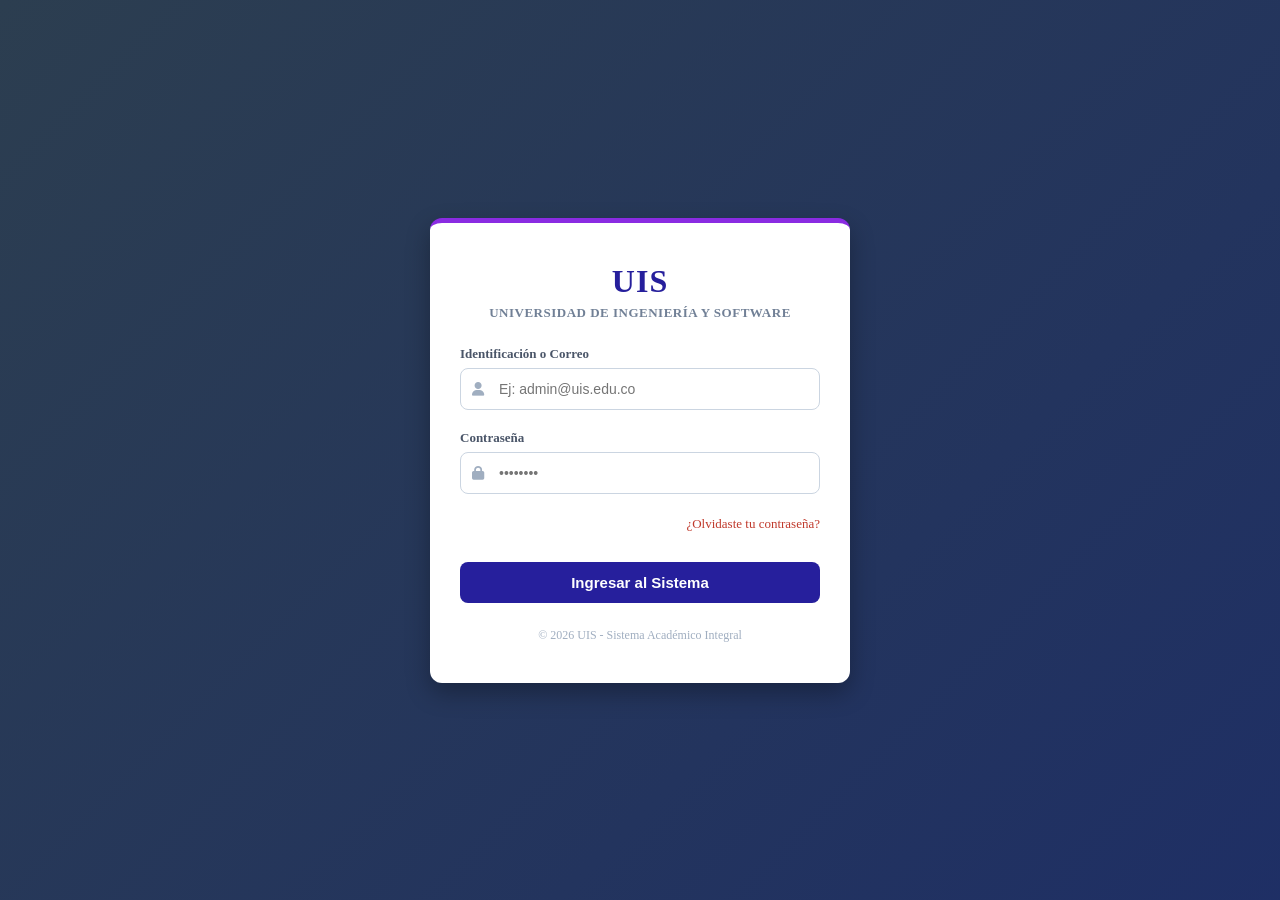
<file: index.html>
<!DOCTYPE html>
<html lang="es">
<head>
    <meta charset="UTF-8">
    <meta name="viewport" content="width=device-width, initial-scale=1.0">
    <title>UIS - Iniciar Sesión</title>
    <link rel="stylesheet" href="login.css">
    <link rel="stylesheet" href="https://cdnjs.cloudflare.com/ajax/libs/font-awesome/6.5.1/css/all.min.css">
</head>
<body class="login-body">

    <div class="login-card">
        <div class="login-logo">UIS</div>
        <div class="login-subtitle">Universidad de Ingeniería y Software</div>
        
        <div id="mensajeError" class="error-alert">
            <i class="fa-solid fa-circle-exclamation"></i> Sesión Incorrecta
        </div>

        <form id="loginForm" onsubmit="validarAcceso(event)">
            <div class="form-group">
                <label for="usuario">Identificación o Correo</label>
                <div class="input-wrapper">
                    <i class="fa-solid fa-user"></i>
                    <input type="text" id="usuario" placeholder="Ej: admin@uis.edu.co" required>
                </div>
            </div>

            <div class="form-group">
                <label for="password">Contraseña</label>
                <div class="input-wrapper">
                    <i class="fa-solid fa-lock"></i>
                    <input type="password" id="password" placeholder="••••••••" required>
                </div>
            </div>

            <div class="forgot-password-wrapper">
                <a href="#" onclick="abrirModal(event)">¿Olvidaste tu contraseña?</a>
            </div>

            <button type="submit" class="login-btn">Ingresar al Sistema</button>
        </form>

        <div class="login-footer">
            <p>© 2026 UIS - Sistema Académico Integral</p>
        </div>
    </div> <div id="modalRecuperar" class="modal-overlay">
        <div class="modal-content">
            <span class="close-btn" onclick="cerrarModal()">&times;</span>
            <h3>Recuperar Contraseña</h3>
            <p>Introduce tu correo institucional para enviarte las instrucciones de recuperación.</p>
            
            <form onsubmit="enviarRecuperacion(event)">
                <div class="form-group">
                    <div class="input-wrapper">
                        <i class="fa-solid fa-envelope"></i>
                        <input type="email" id="correoRecuperar" placeholder="Ej: estudiante@uis.edu.co" required>
                    </div>
                </div>
                <button type="submit" class="modal-btn">Enviar Correo</button>
            </form>
        </div>
    </div>

    <script src="login.js"></script>

</body>
</html>
</file>
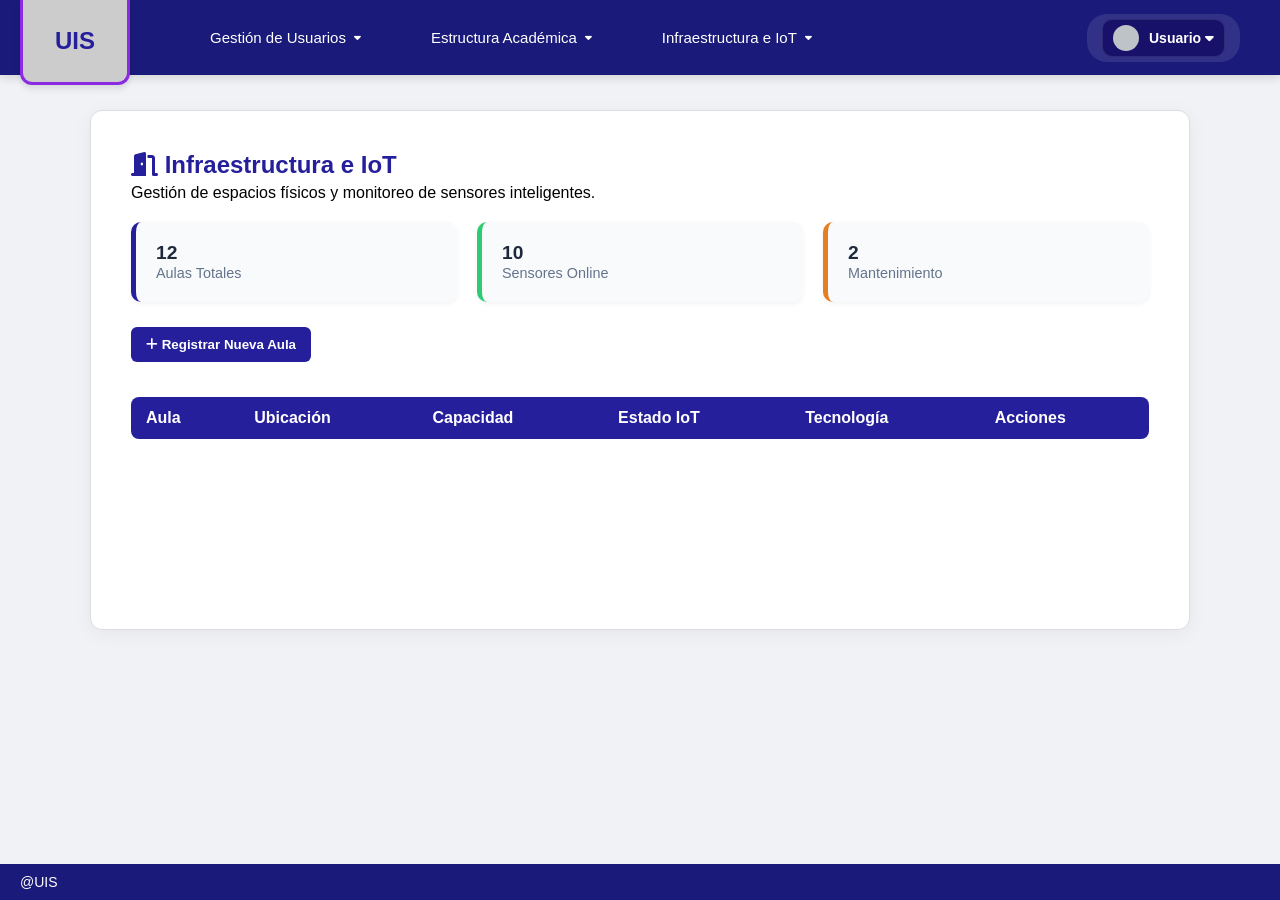
<file: AulasSalones.html>
<!DOCTYPE html>
<html lang="es">
<head>
    <meta charset="UTF-8">
    <meta name="viewport" content="width=device-width, initial-scale=1.0">
    <title>UIS - Gestión de Aulas y Sensores</title>
    <link rel="stylesheet" href="inicio.css">
    <link rel="stylesheet" href="https://cdnjs.cloudflare.com/ajax/libs/font-awesome/6.5.1/css/all.min.css">
    <style>
        /* Estilos específicos para las nuevas tarjetas de resumen */
        .stats-bar { display: flex; gap: 20px; margin-bottom: 25px; }
        .stat-card { background: #f8fafc; padding: 20px; border-radius: 10px; flex: 1; border-left: 5px solid #261f9c; box-shadow: 0 2px 5px rgba(0,0,0,0.05); }
        .stat-card strong { display: block; font-size: 1.2em; color: #1e293b; }
        .stat-card span { font-size: 0.9em; color: #64748b; }
    </style>
</head>
<body>

    <header class="navbar header-fijo">
        <div class="logo-container">
            <a href="default.html" style="text-decoration: none;">
                <div class="logo-placeholder"><span class="logo-text">UIS</span></div>
            </a>
        </div>

        <nav class="nav-menu">
            <div class="dropdown">
                <button class="nav-btn">Gestión de Usuarios <i class="fa-solid fa-caret-down"></i></button>
                <div class="dropdown-content">
                    <a href="cordinador.html"><i class="fa-solid fa-user-tie"></i> Coordinadores</a>
                    <a href="docente.html"><i class="fa-solid fa-chalkboard-user"></i> Docentes</a>
                    <a href="estudiantes.html"><i class="fa-solid fa-user-graduate"></i> Estudiantes</a>
                </div>
            </div>
            <div class="dropdown">
                <button class="nav-btn">Estructura Académica <i class="fa-solid fa-caret-down"></i></button>
                <div class="dropdown-content">
                    <a href="facultades.html"><i class="fa-solid fa-building-columns"></i> Facultades</a>
                    <a href="programas.html"><i class="fa-solid fa-folder-tree"></i> Programas</a>
                    <a href="materias.html"><i class="fa-solid fa-book-bookmark"></i> Materias</a>
                </div>
            </div>
            <div class="dropdown">
                <button class="nav-btn">Infraestructura e IoT <i class="fa-solid fa-caret-down"></i></button>
                <div class="dropdown-content">
                    <a href="AulasSalones.html"><i class="fa-solid fa-door-open"></i> Aulas y Salones</a>
                    <a href="SensorDeAsistencia.html"><i class="fa-solid fa-microchip"></i> Sensores de Asistencia</a>
                </div>
            </div>
        </nav>

        <div class="dropdown user-dropdown">
            <div class="user-profile">
                <div class="avatar"></div>
                <span class="username">Usuario <i class="fa-solid fa-caret-down"></i></span>
            </div>
            <div class="dropdown-content user-menu"> 
                <a href="perfil.html"><i class="fa-solid fa-user-gear"></i> Mi Perfil</a>
                <a href="#"><i class="fa-solid fa-gear"></i> Configuración</a>
                <hr class="menu-divider">
                <a href="#" onclick="cerrarSesion(event)" class="btn-cerrar-sesion">
                    <i class="fa-solid fa-right-from-bracket"></i> Cerrar Sesión
                </a>
            </div>
        </div>
    </header>

    <main class="main-container">
        <div class="content-box">
            <section class="module-header">
                <h1><i class="fa-solid fa-door-open"></i> Infraestructura e IoT</h1>
                <p>Gestión de espacios físicos y monitoreo de sensores inteligentes.</p>
            </section>

            <div class="stats-bar">
                <div class="stat-card"><strong>12</strong> <span>Aulas Totales</span></div>
                <div class="stat-card" style="border-left-color: #2ecc71;"><strong>10</strong> <span>Sensores Online</span></div>
                <div class="stat-card" style="border-left-color: #e67e22;"><strong>2</strong> <span>Mantenimiento</span></div>
            </div>

            <div class="action-bar">
                <button class="btn-register" onclick="abrirModal('modalAula')"><i class="fa-solid fa-plus"></i> Registrar Nueva Aula</button>
            </div>

            <div class="table-container">
                <table class="custom-table" id="tablaAulas">
                    <thead>
                        <tr>
                            <th>Aula</th><th>Ubicación</th><th>Capacidad</th><th>Estado IoT</th><th>Tecnología</th><th class="text-center">Acciones</th>
                        </tr>
                    </thead>
                    <tbody>
                        <tr class="row-striped">
                            <td>302</td><td>Bloque B - Piso 3</td><td>40 Est.</td>
                            <td><span class="badge-tag" style="background: #2ecc71;">Online</span></td>
                            <td><i class="fa-solid fa-wifi"></i> / <i class="fa-solid fa-microchip"></i></td>
                            <td class="action-buttons">
                                <button class="btn-edit" onclick="editarFila(this)"><i class="fa-solid fa-pen-to-square"></i></button>
                                <button class="btn-delete" onclick="eliminarFila(this)"><i class="fa-solid fa-trash"></i></button>
                            </td>
                        </tr>
                    </tbody>
                </table>
            </div>
        </div>
    </main>

    <div id="modalAula" class="modal-overlay">
        <div class="modal-content" style="max-width: 500px;">
            <span class="close-btn" onclick="cerrarModal('modalAula')">&times;</span>
            <h3>Registrar Aula/Sensor</h3>
            <form id="formRegistroAula">
                <div class="form-group"><label>Nombre / Identificador</label><input type="text" id="inpNombre" required></div>
                <div class="form-group"><label>Ubicación (Bloque/Piso)</label><input type="text" id="inpUbicacion" required></div>
                <div class="form-group"><label>Capacidad</label><input type="number" id="inpCapacidad" required></div>
                <button type="submit" class="modal-btn">Guardar en Sistema</button>
            </form>
        </div>
    </div>

    <footer class="bottom-bar"><span>@UIS</span></footer>
    <script src="login.js"></script>
</body>
</html>
</file>
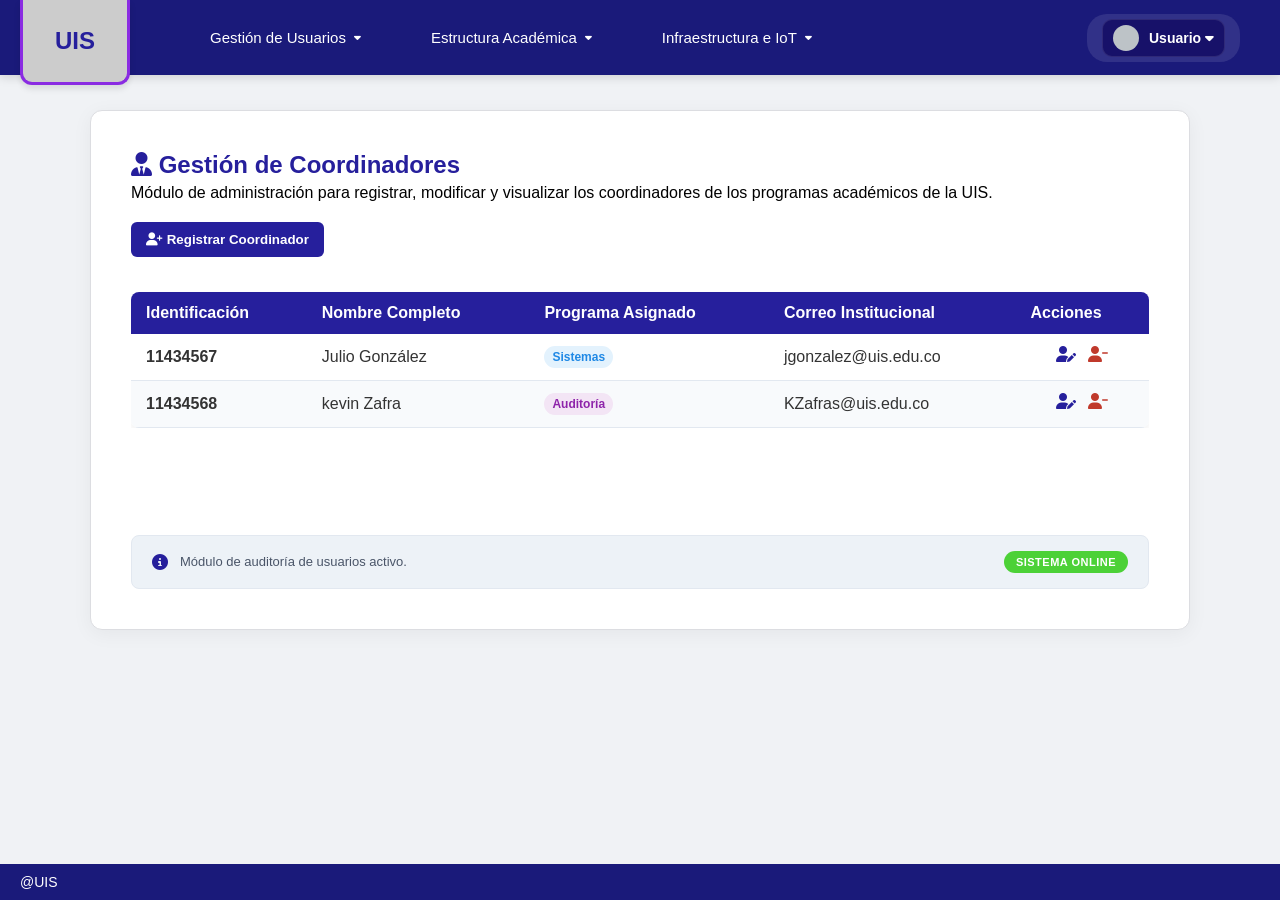
<file: cordinador.html>
<!DOCTYPE html>
<html lang="es">
<head>
    <meta charset="UTF-8">
    <meta name="viewport" content="width=device-width, initial-scale=1.0">
    <title>UIS - Gestión de Coordinadores</title>
    <link class="cssdeck" rel="stylesheet" href="inicio.css">
    <link rel="stylesheet" href="https://cdnjs.cloudflare.com/ajax/libs/font-awesome/6.5.1/css/all.min.css">
</head>
<body>

    <header class="navbar header-fijo">
        <div class="logo-container">
            <a href="default.html" style="text-decoration: none;">
                <div class="logo-placeholder">
                    <span class="logo-text">UIS</span>
                </div>
            </a>
        </div>

        <nav class="nav-menu">
            <div class="dropdown">
                <button class="nav-btn">Gestión de Usuarios <i class="fa-solid fa-caret-down"></i></button>
                <div class="dropdown-content">
                    <a href="cordinador.html"><i class="fa-solid fa-user-tie"></i> Coordinadores</a>
                    <a href="docente.html"><i class="fa-solid fa-chalkboard-user"></i> Docentes</a>
                    <a href="estudiantes.html"><i class="fa-solid fa-user-graduate"></i> Estudiantes</a>
                </div>
            </div>

            <div class="dropdown">
                <button class="nav-btn">Estructura Académica <i class="fa-solid fa-caret-down"></i></button>
                <div class="dropdown-content">
                    <a href="facultades.html"><i class="fa-solid fa-building-columns"></i> Facultades</a>
                    <a href="Programas.html"><i class="fa-solid fa-folder-tree"></i> Programas</a>
                    <a href="materias.html"><i class="fa-solid fa-book-bookmark"></i> Materias</a>
                </div>
            </div>

            <div class="dropdown">
                <button class="nav-btn">Infraestructura e IoT <i class="fa-solid fa-caret-down"></i></button>
                <div class="dropdown-content">
                    <a href="AulasSalones.html"><i class="fa-solid fa-door-open"></i> Aulas y Salones</a>
                    <a href="SensorDeAsistencia.html"><i class="fa-solid fa-microchip"></i> Sensores de Asistencia</a>
                </div>
            </div>
        </nav>

        <div class="dropdown user-dropdown">
            <div class="user-profile">
                <div class="avatar"></div>
                <span class="username">Usuario <i class="fa-solid fa-caret-down"></i></span>
            </div>
            <div class="dropdown-content user-menu"> 
                <a href="perfil.html"><i class="fa-solid fa-user-gear"></i> Mi Perfil</a>
                <a href="#"><i class="fa-solid fa-gear"></i> Configuración</a>
                <hr class="menu-divider">
                <a href="#" onclick="cerrarSesion(event)" class="btn-cerrar-sesion">
                    <i class="fa-solid fa-right-from-bracket"></i> Cerrar Sesión
                </a>
            </div>
        </div>
    </header>

    <main class="main-container">
        <div class="content-box">
            
            <section class="module-header">
                <h1><i class="fa-solid fa-user-tie"></i> Gestión de Coordinadores</h1>
                <p>Módulo de administración para registrar, modificar y visualizar los coordinadores de los programas académicos de la UIS.</p>
            </section>

            <div class="action-bar">
                <button class="btn-register" onclick="abrirModalRegistro()">
                    <i class="fa-solid fa-user-plus"></i> Registrar Coordinador
                </button>
            </div>

            <div class="table-container">
                <table class="custom-table">
                    <thead>
                        <tr>
                            <th>Identificación</th>
                            <th>Nombre Completo</th>
                            <th>Programa Asignado</th>
                            <th>Correo Institucional</th>
                            <th class="text-center">Acciones</th>
                        </tr>
                    </thead>
                    <tbody>
                        <tr>
                            <td class="text-bold">11434567</td>
                            <td>Julio González</td>
                            <td><span class="badge badge-sistemas">Sistemas</span></td>
                            <td>jgonzalez@uis.edu.co</td>
                            <td class="action-buttons">
                                <button class="btn-edit" title="Editar" onclick="prepararEdicion(this)"><i class="fa-solid fa-user-pen"></i></button>
                                <button class="btn-delete" title="Eliminar" onclick="eliminarFila(this)"><i class="fa-solid fa-user-minus"></i></button>
                            </td>
                        </tr>
                        <tr class="row-striped">
                            <td class="text-bold">11434568</td>
                            <td>kevin Zafra</td>
                            <td><span class="badge badge-auditoria">Auditoría</span></td>
                            <td>KZafras@uis.edu.co</td>
                            <td class="action-buttons">
                                <button class="btn-edit" title="Editar" onclick="prepararEdicion(this)"><i class="fa-solid fa-user-pen"></i></button>
                                <button class="btn-delete" title="Eliminar" onclick="eliminarFila(this)"><i class="fa-solid fa-user-minus"></i></button>
                            </td>
                        </tr>
                    </tbody>
                </table>
            </div>

            <footer class="system-status">
                <div class="status-left">
                    <i class="fa-solid fa-circle-info"></i>
                    <span>Módulo de auditoría de usuarios activo.</span>
                </div>
                <span class="badge-online">SISTEMA ONLINE</span>
            </footer>

        </div>
    </main>

    <footer class="bottom-bar">
        <span>@UIS</span>
    </footer>

    <div id="modalRegistro" class="modal-overlay">
        <div class="modal-content">
            <span class="close-btn" onclick="cerrarModalRegistro()">&times;</span>
            <h3><i class="fa-solid fa-user-plus"></i> Registrar Nuevo Coordinador</h3>
            <p>Introduce los datos personales y el programa correspondiente.</p>
            
            <form id="formRegistroCoordinador" onsubmit="guardarCoordinador(event)">
                <div class="form-group">
                    <label for="regIdentificacion">Identificación</label>
                    <div class="input-wrapper">
                        <i class="fa-solid fa-id-card"></i>
                        <input type="text" id="regIdentificacion" placeholder="Ej: 11434569" required>
                    </div>
                </div>

                <div class="form-group">
                    <label for="regNombre">Nombre Completo</label>
                    <div class="input-wrapper">
                        <i class="fa-solid fa-user"></i>
                        <input type="text" id="regNombre" placeholder="Ej: Carlos Pérez" required>
                    </div>
                </div>

                <div class="form-group">
                    <label for="regPrograma">Programa Académico</label>
                    <div class="input-wrapper">
                        <i class="fa-solid fa-graduation-cap"></i>
                        <input type="text" id="regPrograma" placeholder="Ej: Sistemas o Auditoría" required>
                    </div>
                </div>

                <div class="form-group">
                    <label for="regCorreo">Correo Institucional</label>
                    <div class="input-wrapper">
                        <i class="fa-solid fa-envelope"></i>
                        <input type="email" id="regCorreo" placeholder="Ej: cperez@uis.edu.co" required>
                    </div>
                </div>

                <button type="submit" class="modal-btn">Guardar Registro</button>
            </form>
        </div>
    </div>

    <div id="modalEdicion" class="modal-overlay">
        <div class="modal-content">
            <span class="close-btn" onclick="cerrarModalEdicion()">&times;</span>
            <h3><i class="fa-solid fa-user-pen"></i> Editar Coordinador</h3>
            <p>Modifica los campos necesarios del registro seleccionado.</p>
            
            <form id="formEdicionCoordinador" onsubmit="actualizarCoordinador(event)">
                <div class="form-group">
                    <label for="editIdentificacion">Identificación</label>
                    <div class="input-wrapper">
                        <i class="fa-solid fa-id-card"></i>
                        <input type="text" id="editIdentificacion" required>
                    </div>
                </div>

                <div class="form-group">
                    <label for="editNombre">Nombre Completo</label>
                    <div class="input-wrapper">
                        <i class="fa-solid fa-user"></i>
                        <input type="text" id="editNombre" required>
                    </div>
                </div>

                <div class="form-group">
                    <label for="editPrograma">Programa Académico</label>
                    <div class="input-wrapper">
                        <i class="fa-solid fa-graduation-cap"></i>
                        <input type="text" id="editPrograma" required>
                    </div>
                </div>

                <div class="form-group">
                    <label for="editCorreo">Correo Institucional</label>
                    <div class="input-wrapper">
                        <i class="fa-solid fa-envelope"></i>
                        <input type="email" id="editCorreo" required>
                    </div>
                </div>

                <button type="submit" class="modal-btn">Actualizar Cambios</button>
            </form>
        </div>
    </div>

    <script src="login.js"></script>
</body>
</html>
</file>
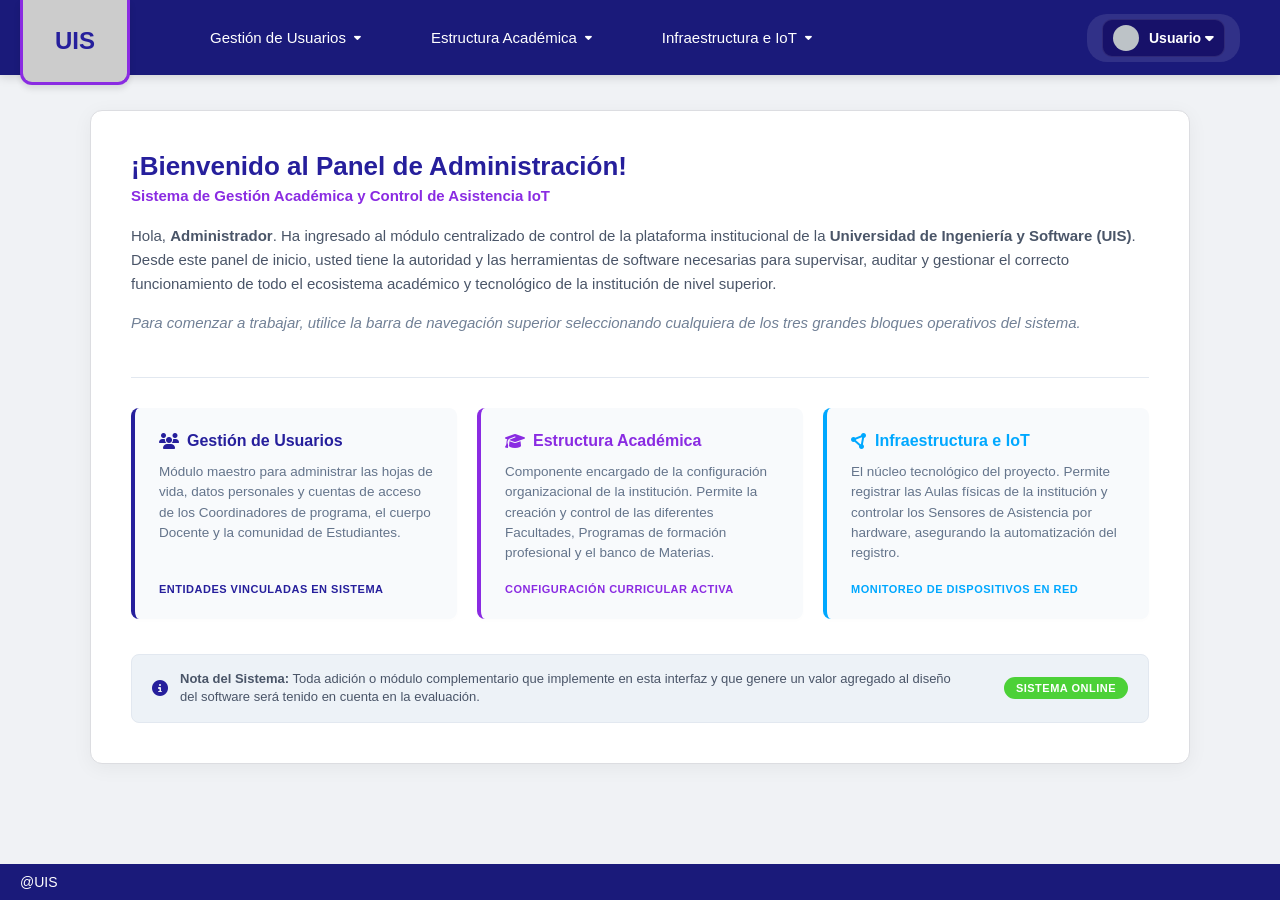
<file: default.html>
<!DOCTYPE html>
<html lang="es">
<head>
    <meta charset="UTF-8">
    <meta name="viewport" content="width=device-width, initial-scale=1.0">
    <title>UIS - Panel de Administración</title>
    <link rel="stylesheet" href="inicio.css">
    <link rel="stylesheet" href="https://cdnjs.cloudflare.com/ajax/libs/font-awesome/6.5.1/css/all.min.css">
</head>
<body>

    <header class="navbar">
        <div class="logo-container">
            <div class="logo-placeholder">
                <span class="logo-text">UIS</span>
            </div>
        </div>

        <nav class="nav-menu">
            <div class="dropdown">
                <button class="nav-btn">Gestión de Usuarios <i class="fa-solid fa-caret-down"></i></button>
                <div class="dropdown-content">
                    <a href="cordinador.html"><i class="fa-solid fa-user-tie"></i> Coordinadores</a>
                    <a href="docente.html"><i class="fa-solid fa-chalkboard-user"></i> Docentes</a>
                    <a href="estudiantes.html"><i class="fa-solid fa-user-graduate"></i> Estudiantes</a>
                </div>
            </div>

            <div class="dropdown">
                <button class="nav-btn">Estructura Académica <i class="fa-solid fa-caret-down"></i></button>
                <div class="dropdown-content">
                    <a href="facultades.html"><i class="fa-solid fa-building-columns"></i> Facultades</a>
                    <a href="Programas.html"><i class="fa-solid fa-folder-tree"></i> Programas</a>
                    <a href="materias.html"><i class="fa-solid fa-book-bookmark"></i> Materias</a>
                </div>
            </div>

            <div class="dropdown">
                <button class="nav-btn">Infraestructura e IoT <i class="fa-solid fa-caret-down"></i></button>
                <div class="dropdown-content">
                    <a href="AulasSalones.html"><i class="fa-solid fa-door-open"></i> Aulas y Salones</a>
                    <a href="SensorDeAsistencia.html"><i class="fa-solid fa-microchip"></i> Sensores de Asistencia</a>
                </div>
            </div>
        </nav>

        <div class="dropdown user-dropdown">
            <div class="user-profile">
                <div class="avatar"></div>
                <span class="username">Usuario <i class="fa-solid fa-caret-down"></i></span>
            </div>
            
            <div class="dropdown-content user-menu"> 
                <a href="perfil.html"><i class="fa-solid fa-user-gear"></i> Mi Perfil</a>
                <a href="#"><i class="fa-solid fa-gear"></i> Configuración</a>
                <hr class="menu-divider">
                <a href="#" onclick="cerrarSesion(event)" class="btn-cerrar-sesion">
                    <i class="fa-solid fa-right-from-bracket"></i> Cerrar Sesión
                </a>
            </div>
        </div>
    </header>

    <main class="main-container">
        <div class="content-box">
            
            <section class="welcome-header">
                <h1>¡Bienvenido al Panel de Administración!</h1>
                <h2>Sistema de Gestión Académica y Control de Asistencia IoT</h2>
                <p>
                    Hola, <strong>Administrador</strong>. Ha ingresado al módulo centralizado de control de la plataforma institucional de la <strong>Universidad de Ingeniería y Software (UIS)</strong>. 
                    Desde este panel de inicio, usted tiene la autoridad y las herramientas de software necesarias para supervisar, auditar y gestionar el correcto funcionamiento de todo el ecosistema académico y tecnológico de la institución de nivel superior.
                </p>
                <p class="instruction-text">
                    Para comenzar a trabajar, utilice la barra de navegación superior seleccionando cualquiera de los tres grandes bloques operativos del sistema.
                </p>
            </section>

            <hr class="divider">

            <section class="cards-grid">
                
                <div class="info-card card-blue">
                    <h3><i class="fa-solid fa-users"></i> Gestión de Usuarios</h3>
                    <p>Módulo maestro para administrar las hojas de vida, datos personales y cuentas de acceso de los Coordinadores de programa, el cuerpo Docente y la comunidad de Estudiantes.</p>
                    <span class="card-footer">Entidades vinculadas en sistema</span>
                </div>

                <div class="info-card card-purple">
                    <h3><i class="fa-solid fa-graduation-cap"></i> Estructura Académica</h3>
                    <p>Componente encargado de la configuración organizacional de la institución. Permite la creación y control de las diferentes Facultades, Programas de formación profesional y el banco de Materias.</p>
                    <span class="card-footer">Configuración curricular activa</span>
                </div>

                <div class="info-card card-cyan">
                    <h3><i class="fa-solid fa-circle-nodes"></i> Infraestructura e IoT</h3>
                    <p>El núcleo tecnológico del proyecto. Permite registrar las Aulas físicas de la institución y controlar los Sensores de Asistencia por hardware, asegurando la automatización del registro.</p>
                    <span class="card-footer">Monitoreo de dispositivos en red</span>
                </div>

            </section>

            <footer class="system-status">
                <div class="status-left">
                    <i class="fa-solid fa-circle-info"></i>
                    <span><strong>Nota del Sistema:</strong> Toda adición o módulo complementario que implemente en esta interfaz y que genere un valor agregado al diseño del software será tenido en cuenta en la evaluación.</span>
                </div>
                <span class="badge-online">SISTEMA ONLINE</span>
            </footer>

        </div>
    </main>

    <footer class="bottom-bar">
        <span>@UIS</span>
    </footer>
    
    <script src="login.js"></script>
</body>
</html>
</file>
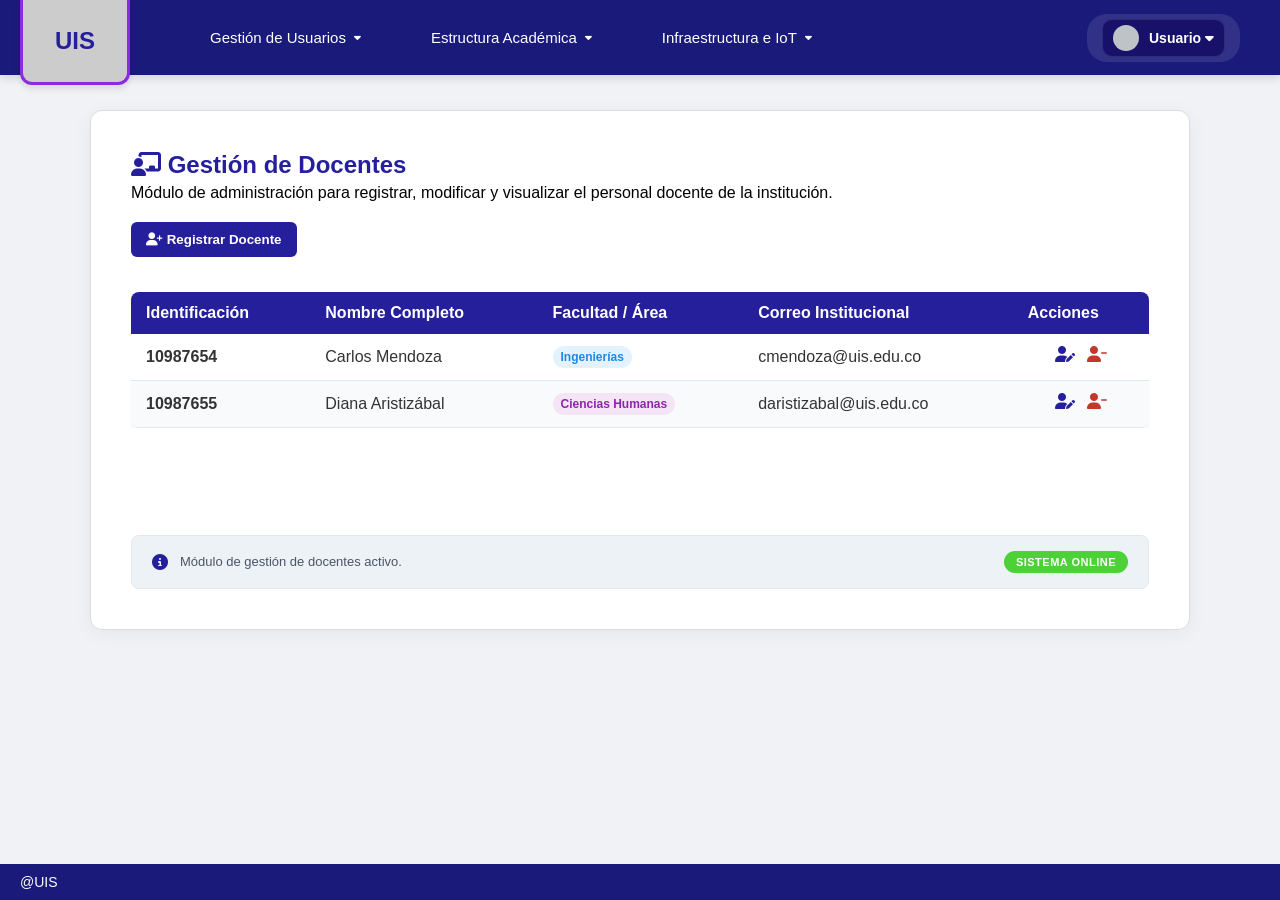
<file: docente.html>
<!DOCTYPE html>
<html lang="es">
<head>
    <meta charset="UTF-8">
    <meta name="viewport" content="width=device-width, initial-scale=1.0">
    <title>UIS - Gestión de Docentes</title>
    <link rel="stylesheet" href="inicio.css">
    <link rel="stylesheet" href="https://cdnjs.cloudflare.com/ajax/libs/font-awesome/6.5.1/css/all.min.css">
</head>
<body>

    <header class="navbar header-fijo">
        <div class="logo-container">
            <a href="default.html" style="text-decoration: none;">
                <div class="logo-placeholder">
                    <span class="logo-text">UIS</span>
                </div>
            </a>
        </div>

        <nav class="nav-menu">
            <div class="dropdown">
                <button class="nav-btn">Gestión de Usuarios <i class="fa-solid fa-caret-down"></i></button>
                <div class="dropdown-content">
                    <a href="cordinador.html"><i class="fa-solid fa-user-tie"></i> Coordinadores</a>
                    <a href="docente.html"><i class="fa-solid fa-chalkboard-user"></i> Docentes</a>
                    <a href="estudiantes.html"><i class="fa-solid fa-user-graduate"></i> Estudiantes</a>
                </div>
            </div>

            <div class="dropdown">
                <button class="nav-btn">Estructura Académica <i class="fa-solid fa-caret-down"></i></button>
                <div class="dropdown-content">
                    <a href="facultades.html"><i class="fa-solid fa-building-columns"></i> Facultades</a>
                    <a href="Programas.html"><i class="fa-solid fa-folder-tree"></i> Programas</a>
                    <a href="materias.html"><i class="fa-solid fa-book-bookmark"></i> Materias</a>
                </div>
            </div>

            <div class="dropdown">
                <button class="nav-btn">Infraestructura e IoT <i class="fa-solid fa-caret-down"></i></button>
                <div class="dropdown-content">
                    <a href="AulasSalones.html"><i class="fa-solid fa-door-open"></i> Aulas y Salones</a>
                    <a href="SensorDeAsistencia.html"><i class="fa-solid fa-microchip"></i> Sensores de Asistencia</a>
                </div>
            </div>
        </nav>

        <div class="dropdown user-dropdown">
            <div class="user-profile">
                <div class="avatar"></div>
                <span class="username">Usuario <i class="fa-solid fa-caret-down"></i></span>
            </div>
            <div class="dropdown-content user-menu"> 
                <a href="perfil.html"><i class="fa-solid fa-user-gear"></i> Mi Perfil</a>
                <a href="#"><i class="fa-solid fa-gear"></i> Configuración</a>
                <hr class="menu-divider">
                <a href="#" onclick="cerrarSesion(event)" class="btn-cerrar-sesion">
                    <i class="fa-solid fa-right-from-bracket"></i> Cerrar Sesión
                </a>
            </div>
        </div>
    </header>

    <main class="main-container">
        <div class="content-box">
            
            <section class="module-header">
                <h1><i class="fa-solid fa-chalkboard-user"></i> Gestión de Docentes</h1>
                <p>Módulo de administración para registrar, modificar y visualizar el personal docente de la institución.</p>
            </section>

            <div class="action-bar">
                <button class="btn-register" onclick="abrirModalRegistroDocente()">
                    <i class="fa-solid fa-user-plus"></i> Registrar Docente
                </button>
            </div>

            <div class="table-container">
                <table class="custom-table">
                    <thead>
                        <tr>
                            <th>Identificación</th>
                            <th>Nombre Completo</th>
                            <th>Facultad / Área</th>
                            <th>Correo Institucional</th>
                            <th class="text-center">Acciones</th>
                        </tr>
                    </thead>
                    <tbody>
                        <tr>
                            <td class="text-bold">10987654</td>
                            <td>Carlos Mendoza</td>
                            <td><span class="badge badge-sistemas">Ingenierías</span></td>
                            <td>cmendoza@uis.edu.co</td>
                            <td class="action-buttons">
                                <button class="btn-edit" title="Editar" onclick="prepararEdicionDocente(this)"><i class="fa-solid fa-user-pen"></i></button>
                                <button class="btn-delete" title="Eliminar" onclick="eliminarFilaDocente(this)"><i class="fa-solid fa-user-minus"></i></button>
                            </td>
                        </tr>
                        <tr class="row-striped">
                            <td class="text-bold">10987655</td>
                            <td>Diana Aristizábal</td>
                            <td><span class="badge badge-auditoria">Ciencias Humanas</span></td>
                            <td>daristizabal@uis.edu.co</td>
                            <td class="action-buttons">
                                <button class="btn-edit" title="Editar" onclick="prepararEdicionDocente(this)"><i class="fa-solid fa-user-pen"></i></button>
                                <button class="btn-delete" title="Eliminar" onclick="eliminarFilaDocente(this)"><i class="fa-solid fa-user-minus"></i></button>
                            </td>
                        </tr>
                    </tbody>
                </table>
            </div>

            <footer class="system-status">
                <div class="status-left">
                    <i class="fa-solid fa-circle-info"></i>
                    <span>Módulo de gestión de docentes activo.</span>
                </div>
                <span class="badge-online">SISTEMA ONLINE</span>
            </footer>

        </div>
    </main>

    <div id="modalRegistroDocente" class="modal-overlay">
        <div class="modal-content">
            <span class="close-btn" onclick="cerrarModalRegistroDocente()">&times;</span>
            <h3><i class="fa-solid fa-user-plus"></i> Registrar Nuevo Docente</h3>
            <p>Introduce los datos personales y el área correspondiente.</p>
            
            <form id="formRegistroDocente" onsubmit="guardarDocente(event)">
                <div class="form-group">
                    <label for="docIdentificacion">Identificación</label>
                    <div class="input-wrapper">
                        <i class="fa-solid fa-id-card"></i>
                        <input type="text" id="docIdentificacion" placeholder="Ej: 10987656" required>
                    </div>
                </div>

                <div class="form-group">
                    <label for="docNombre">Nombre Completo</label>
                    <div class="input-wrapper">
                        <i class="fa-solid fa-user"></i>
                        <input type="text" id="docNombre" placeholder="Ej: Andrés Silva" required>
                    </div>
                </div>

                <div class="form-group">
                    <label for="docFacultad">Facultad / Área</label>
                    <div class="input-wrapper">
                        <i class="fa-solid fa-building"></i>
                        <input type="text" id="docFacultad" placeholder="Ej: Ingenierías o Ciencias" required>
                    </div>
                </div>

                <div class="form-group">
                    <label for="docCorreo">Correo Institucional</label>
                    <div class="input-wrapper">
                        <i class="fa-solid fa-envelope"></i>
                        <input type="email" id="docCorreo" placeholder="Ej: asilva@uis.edu.co" required>
                    </div>
                </div>

                <button type="submit" class="modal-btn">Guardar Registro</button>
            </form>
        </div>
    </div>

    <div id="modalEdicionDocente" class="modal-overlay">
        <div class="modal-content">
            <span class="close-btn" onclick="cerrarModalEdicionDocente()">&times;</span>
            <h3><i class="fa-solid fa-user-pen"></i> Editar Docente</h3>
            <p>Modifica los campos necesarios del docente seleccionado.</p>
            
            <form id="formEdicionDocente" onsubmit="actualizarDocente(event)">
                <div class="form-group">
                    <label for="editDocIdentificacion">Identificación</label>
                    <div class="input-wrapper">
                        <i class="fa-solid fa-id-card"></i>
                        <input type="text" id="editDocIdentificacion" required>
                    </div>
                </div>

                <div class="form-group">
                    <label for="editDocNombre">Nombre Completo</label>
                    <div class="input-wrapper">
                        <i class="fa-solid fa-user"></i>
                        <input type="text" id="editDocNombre" required>
                    </div>
                </div>

                <div class="form-group">
                    <label for="editDocFacultad">Facultad / Área</label>
                    <div class="input-wrapper">
                        <i class="fa-solid fa-building"></i>
                        <input type="text" id="editDocFacultad" required>
                    </div>
                </div>

                <div class="form-group">
                    <label for="editDocCorreo">Correo Institucional</label>
                    <div class="input-wrapper">
                        <i class="fa-solid fa-envelope"></i>
                        <input type="email" id="editDocCorreo" required>
                    </div>
                </div>

                <button type="submit" class="modal-btn">Actualizar Cambios</button>
            </form>
        </div>
    </div>

    <script src="login.js"></script>

    <footer class="bottom-bar">
        <span>@UIS</span>
    </footer>

</body>
</html>
</file>
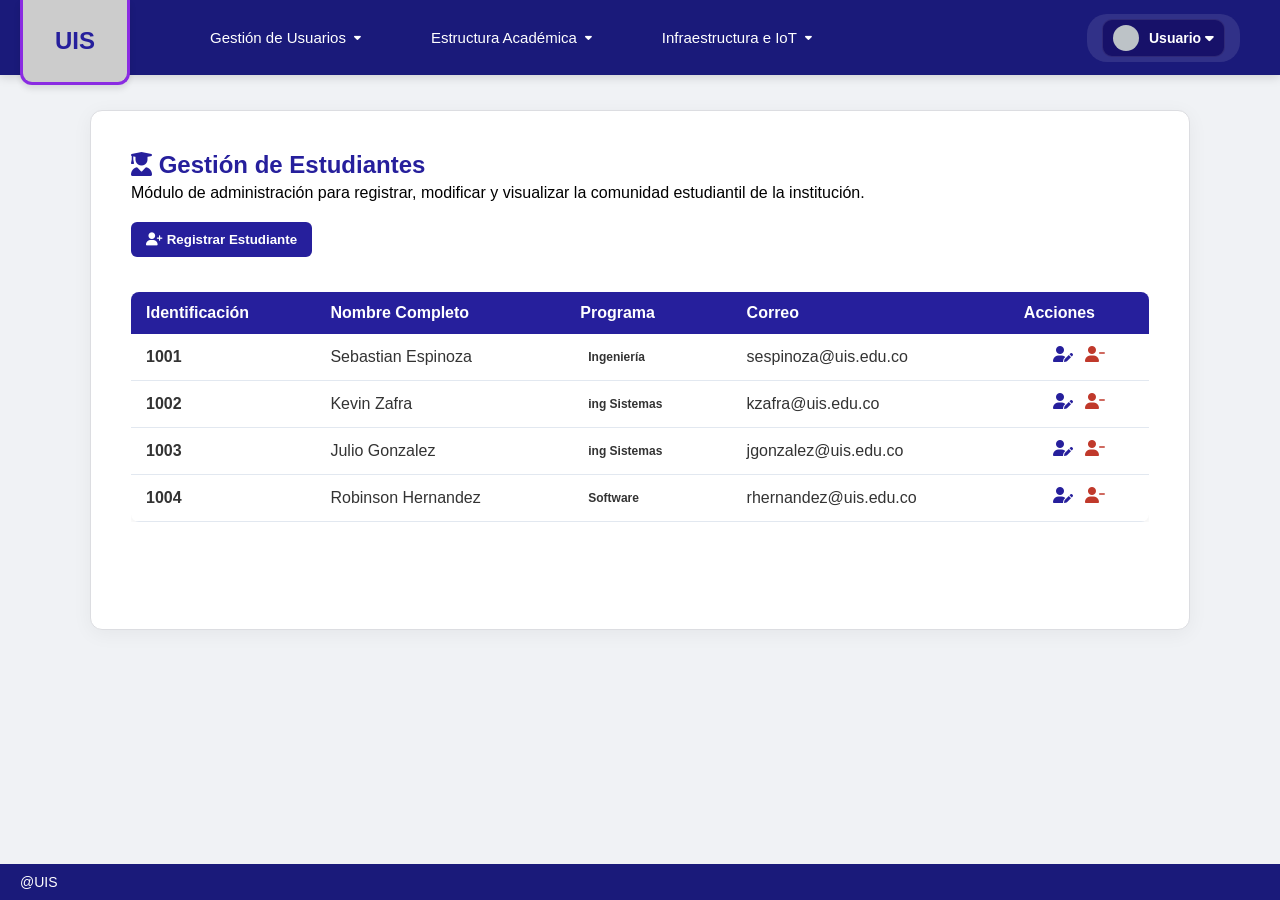
<file: estudiantes.html>
<!DOCTYPE html>
<html lang="es">
<head>
    <meta charset="UTF-8">
    <meta name="viewport" content="width=device-width, initial-scale=1.0">
    <title>UIS - Gestión de Estudiantes</title>
    <link rel="stylesheet" href="inicio.css">
    <link rel="stylesheet" href="https://cdnjs.cloudflare.com/ajax/libs/font-awesome/6.5.1/css/all.min.css">
</head>
<body>

    <header class="navbar header-fijo">
        <div class="logo-container">
            <a href="default.html" style="text-decoration: none;">
                <div class="logo-placeholder">
                    <span class="logo-text">UIS</span>
                </div>
            </a>
        </div>

        <nav class="nav-menu">
            <div class="dropdown">
                <button class="nav-btn">Gestión de Usuarios <i class="fa-solid fa-caret-down"></i></button>
                <div class="dropdown-content">
                    <a href="cordinador.html"><i class="fa-solid fa-user-tie"></i> Coordinadores</a>
                    <a href="docente.html"><i class="fa-solid fa-chalkboard-user"></i> Docentes</a>
                    <a href="estudiantes.html"><i class="fa-solid fa-user-graduate"></i> Estudiantes</a>
                </div>
            </div>

            <div class="dropdown">
                <button class="nav-btn">Estructura Académica <i class="fa-solid fa-caret-down"></i></button>
                <div class="dropdown-content">
                    <a href="facultades.html"><i class="fa-solid fa-building-columns"></i> Facultades</a>
                    <a href="Programas.html"><i class="fa-solid fa-folder-tree"></i> Programas</a>
                    <a href="materias.html"><i class="fa-solid fa-book-bookmark"></i> Materias</a>
                </div>
            </div>

            <div class="dropdown">
                <button class="nav-btn">Infraestructura e IoT <i class="fa-solid fa-caret-down"></i></button>
                <div class="dropdown-content">
                    <a href="AulasSalones.html"><i class="fa-solid fa-door-open"></i> Aulas y Salones</a>
                    <a href="SensorDeAsistencia.html"><i class="fa-solid fa-microchip"></i> Sensores de Asistencia</a>
                </div>
            </div>
        </nav>

        <div class="dropdown user-dropdown">
            <div class="user-profile">
                <div class="avatar"></div>
                <span class="username">Usuario <i class="fa-solid fa-caret-down"></i></span>
            </div>
            <div class="dropdown-content user-menu"> 
                <a href="perfil.html"><i class="fa-solid fa-user-gear"></i> Mi Perfil</a>
                <a href="#"><i class="fa-solid fa-gear"></i> Configuración</a>
                <hr class="menu-divider">
                <a href="#" onclick="cerrarSesion(event)" class="btn-cerrar-sesion">
                    <i class="fa-solid fa-right-from-bracket"></i> Cerrar Sesión
                </a>
            </div>
        </div>
    </header>

    <main class="main-container">
        <div class="content-box">
            
            <section class="module-header">
                <h1><i class="fa-solid fa-user-graduate"></i> Gestión de Estudiantes</h1>
                <p>Módulo de administración para registrar, modificar y visualizar la comunidad estudiantil de la institución.</p>
            </section>

            <div class="action-bar">
                <button class="btn-register" onclick="abrirModalRegistroEstudiante()">
                    <i class="fa-solid fa-user-plus"></i> Registrar Estudiante
                </button>
            </div>

            <div class="table-container">
                <table class="custom-table">
                    <thead>
                        <tr>
                            <th>Identificación</th>
                            <th>Nombre Completo</th>
                            <th>Programa</th>
                            <th>Correo</th>
                            <th class="text-center">Acciones</th>
                        </tr>
                    </thead>
                    <tbody id="tablaEstudiantesBody">
                    </tbody>
                </table>
            </div>
        </div>
    </main>

    <div id="modalRegistroEstudiante" class="modal-overlay">
        <div class="modal-content">
            <span class="close-btn" onclick="cerrarModalRegistroEstudiante()">&times;</span>
            <h3><i class="fa-solid fa-user-plus"></i> Registrar Nuevo Estudiante</h3>
            
            <form id="formRegistroEstudiante" onsubmit="guardarEstudiante(event)">
                <input type="text" id="estIdentificacion" placeholder="Identificación" required>
                <input type="text" id="estNombre" placeholder="Nombre Completo" required>
                <input type="text" id="estPrograma" placeholder="Programa" required>
                <input type="email" id="estCorreo" placeholder="Correo" required>
                
                <button type="submit" class="modal-btn">Guardar Registro</button>
            </form>
        </div>
    </div>

    <script src="login.js"></script>

    <footer class="bottom-bar">
        <span>@UIS</span>
    </footer>

</body>
</html>
</file>
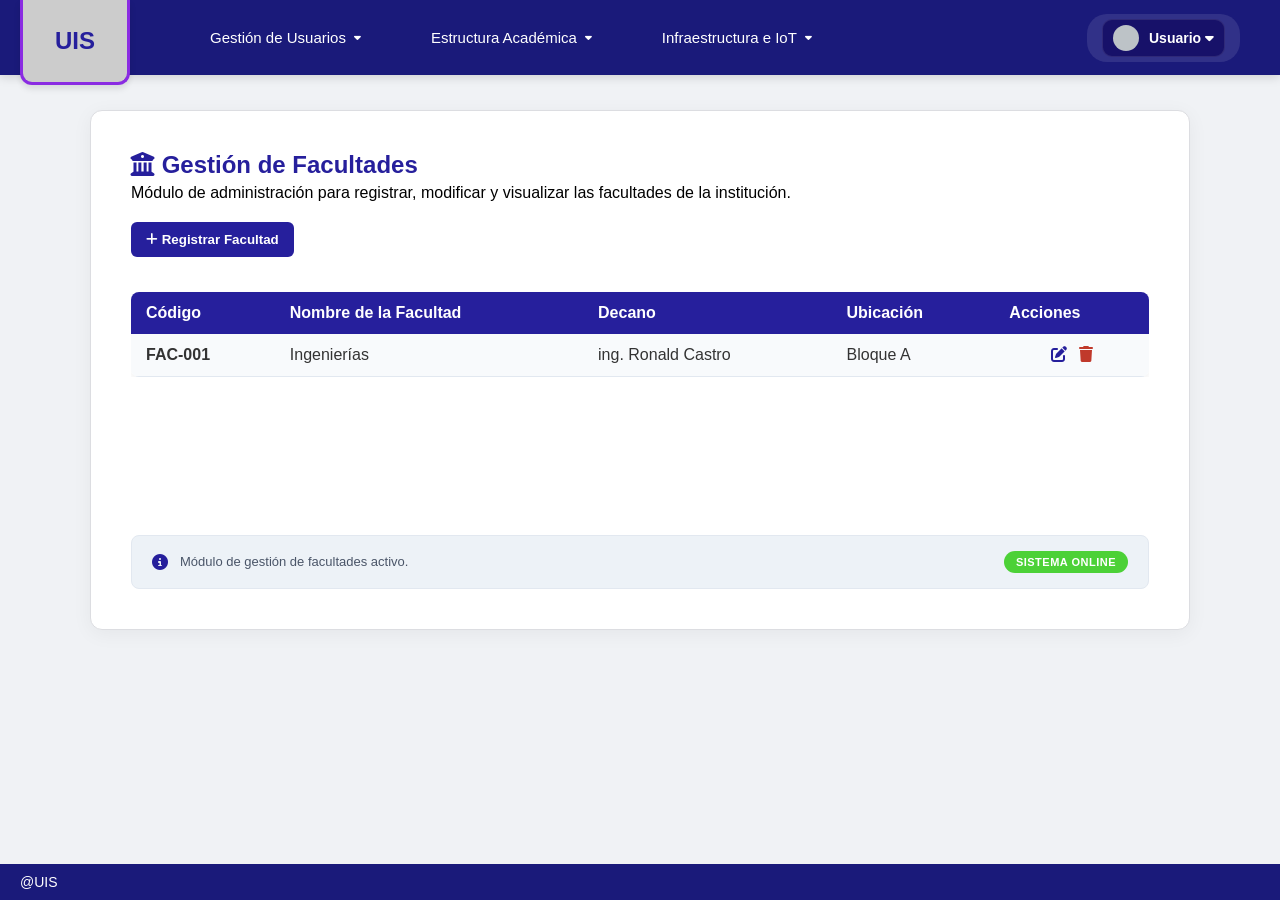
<file: facultades.html>
<!DOCTYPE html>
<html lang="es">
<head>
    <meta charset="UTF-8">
    <meta name="viewport" content="width=device-width, initial-scale=1.0">
    <title>UIS - Gestión de Facultades</title>
    <link rel="stylesheet" href="inicio.css">
    <link rel="stylesheet" href="https://cdnjs.cloudflare.com/ajax/libs/font-awesome/6.5.1/css/all.min.css">
</head>
<body>

    <header class="navbar header-fijo">
        <div class="logo-container">
            <a href="default.html" style="text-decoration: none;">
                <div class="logo-placeholder">
                    <span class="logo-text">UIS</span>
                </div>
            </a>
        </div>

        <nav class="nav-menu">
            <div class="dropdown">
                <button class="nav-btn">Gestión de Usuarios <i class="fa-solid fa-caret-down"></i></button>
                <div class="dropdown-content">
                    <a href="cordinador.html"><i class="fa-solid fa-user-tie"></i> Coordinadores</a>
                    <a href="docente.html"><i class="fa-solid fa-chalkboard-user"></i> Docentes</a>
                    <a href="estudiantes.html"><i class="fa-solid fa-user-graduate"></i> Estudiantes</a>
                </div>
            </div>

            <div class="dropdown">
                <button class="nav-btn">Estructura Académica <i class="fa-solid fa-caret-down"></i></button>
                <div class="dropdown-content">
                    <a href="facultades.html"><i class="fa-solid fa-building-columns"></i> Facultades</a>
                    <a href="Programas.html"><i class="fa-solid fa-folder-tree"></i> Programas</a>
                    <a href="materias.html"><i class="fa-solid fa-book-bookmark"></i> Materias</a>
                </div>
            </div>

            <div class="dropdown">
                <button class="nav-btn">Infraestructura e IoT <i class="fa-solid fa-caret-down"></i></button>
                <div class="dropdown-content">
                    <a href="AulasSalones.html"><i class="fa-solid fa-door-open"></i> Aulas y Salones</a>
                    <a href="SensorDeAsistencia.html"><i class="fa-solid fa-microchip"></i> Sensores de Asistencia</a>
                </div>
            </div>
        </nav>

        <div class="dropdown user-dropdown">
            <div class="user-profile">
                <div class="avatar"></div>
                <span class="username">Usuario <i class="fa-solid fa-caret-down"></i></span>
            </div>
            <div class="dropdown-content user-menu"> 
                <a href="perfil.html"><i class="fa-solid fa-user-gear"></i> Mi Perfil</a>
                <a href="#"><i class="fa-solid fa-gear"></i> Configuración</a>
                <hr class="menu-divider">
                <a href="#" onclick="cerrarSesion(event)" class="btn-cerrar-sesion">
                    <i class="fa-solid fa-right-from-bracket"></i> Cerrar Sesión
                </a>
            </div>
        </div>
    </header>

    <main class="main-container">
        <div class="content-box">
            <section class="module-header">
                <h1><i class="fa-solid fa-building-columns"></i> Gestión de Facultades</h1>
                <p>Módulo de administración para registrar, modificar y visualizar las facultades de la institución.</p>
            </section>

            <div class="action-bar">
                <button class="btn-register" onclick="abrirModalRegistroFacultad()">
                    <i class="fa-solid fa-plus"></i> Registrar Facultad
                </button>
            </div>

            <div class="table-container">
                <table class="custom-table">
                    <thead>
                        <tr>
                            <th>Código</th>
                            <th>Nombre de la Facultad</th>
                            <th>Decano</th>
                            <th>Ubicación</th>
                            <th class="text-center">Acciones</th>
                        </tr>
                    </thead>
                    <tbody>
                        <tr class="row-striped">
                            <td class="text-bold">FAC-001</td>
                            <td>Ingenierías</td>
                            <td>ing. Ronald Castro</td>
                            <td>Bloque A</td>
                            <td class="action-buttons">
                                <button class="btn-edit" title="Editar"><i class="fa-solid fa-pen-to-square"></i></button>
                                <button class="btn-delete" title="Eliminar"><i class="fa-solid fa-trash"></i></button>
                            </td>
                        </tr>
                    </tbody>
                </table>
            </div>

            <footer class="system-status">
                <div class="status-left">
                    <i class="fa-solid fa-circle-info"></i>
                    <span>Módulo de gestión de facultades activo.</span>
                </div>
                <span class="badge-online">SISTEMA ONLINE</span>
            </footer>
        </div>
    </main>

    <div id="modalRegistroFacultad" class="modal-overlay">
        <div class="modal-content">
            <span class="close-btn" onclick="cerrarModalRegistroFacultad()">&times;</span>
            <h3><i class="fa-solid fa-building-columns"></i> Registrar Facultad</h3>
            <form id="formRegistroFacultad">
                <div class="form-group">
                    <label>Código</label>
                    <div class="input-wrapper"><i class="fa-solid fa-hashtag"></i><input type="text" placeholder="Ej: FAC-001" required></div>
                </div>
                <div class="form-group">
                    <label>Nombre de la Facultad</label>
                    <div class="input-wrapper"><i class="fa-solid fa-building"></i><input type="text" placeholder="Ej: Ingenierías" required></div>
                </div>
                <div class="form-group">
                    <label>Nombre del Decano</label>
                    <div class="input-wrapper"><i class="fa-solid fa-user-tie"></i><input type="text" placeholder="Ej: Nombre del Decano" required></div>
                </div>
                <button type="submit" class="modal-btn">Guardar Registro</button>
            </form>
        </div>
    </div>

    <script src="login.js"></script>

    <footer class="bottom-bar">
        <span>@UIS</span>
    </footer>
</body>
</html>
</file>
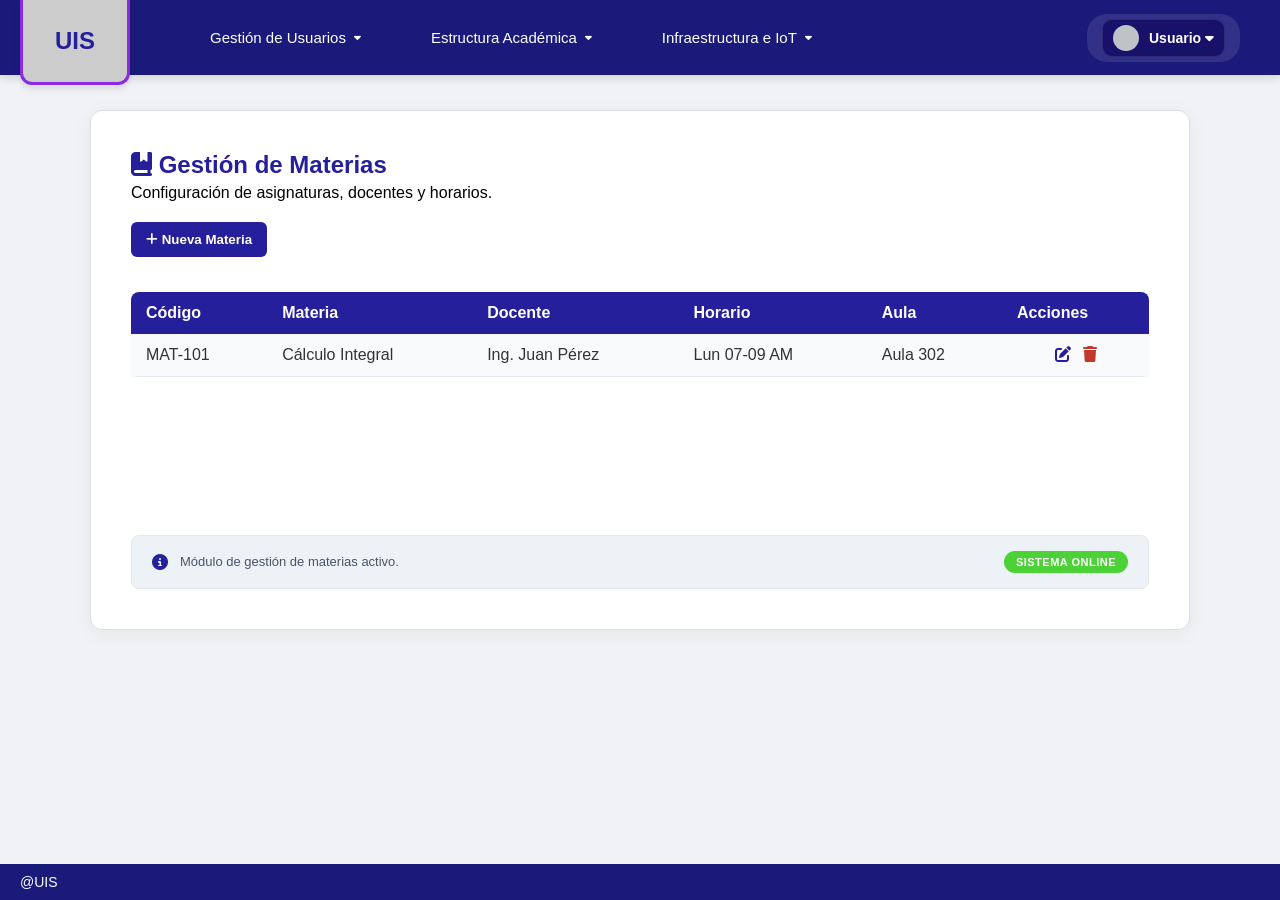
<file: materias.html>
<!DOCTYPE html>
<html lang="es">
<head>
    <meta charset="UTF-8">
    <meta name="viewport" content="width=device-width, initial-scale=1.0">
    <title>UIS - Gestión de Materias</title>
    <link rel="stylesheet" href="inicio.css">
    <link rel="stylesheet" href="https://cdnjs.cloudflare.com/ajax/libs/font-awesome/6.5.1/css/all.min.css">
</head>
<body>

    <header class="navbar header-fijo">
        <div class="logo-container">
            <a href="default.html" style="text-decoration: none;">
                <div class="logo-placeholder"><span class="logo-text">UIS</span></div>
            </a>
        </div>

        <nav class="nav-menu">
            <div class="dropdown">
                <button class="nav-btn">Gestión de Usuarios <i class="fa-solid fa-caret-down"></i></button>
                <div class="dropdown-content">
                    <a href="cordinador.html"><i class="fa-solid fa-user-tie"></i> Coordinadores</a>
                    <a href="docente.html"><i class="fa-solid fa-chalkboard-user"></i> Docentes</a>
                    <a href="estudiantes.html"><i class="fa-solid fa-user-graduate"></i> Estudiantes</a>
                </div>
            </div>
            <div class="dropdown">
                <button class="nav-btn">Estructura Académica <i class="fa-solid fa-caret-down"></i></button>
                <div class="dropdown-content">
                    <a href="facultades.html"><i class="fa-solid fa-building-columns"></i> Facultades</a>
                    <a href="programas.html"><i class="fa-solid fa-folder-tree"></i> Programas</a>
                    <a href="materias.html"><i class="fa-solid fa-book-bookmark"></i> Materias</a>
                </div>
            </div>
            <div class="dropdown">
                <button class="nav-btn">Infraestructura e IoT <i class="fa-solid fa-caret-down"></i></button>
                <div class="dropdown-content">
                    <a href="AulasSalones.html"><i class="fa-solid fa-door-open"></i> Aulas y Salones</a>
                    <a href="SensorDeAsistencia.html"><i class="fa-solid fa-microchip"></i> Sensores de Asistencia</a>
                </div>
            </div>
        </nav>

        <div class="dropdown user-dropdown">
            <div class="user-profile">
                <div class="avatar"></div>
                <span class="username">Usuario <i class="fa-solid fa-caret-down"></i></span>
            </div>
            <div class="dropdown-content user-menu"> 
                <a href="perfil.html"><i class="fa-solid fa-user-gear"></i> Mi Perfil</a>
                <a href="#"><i class="fa-solid fa-gear"></i> Configuración</a>
                <hr class="menu-divider">
                <a href="#" onclick="cerrarSesion(event)" class="btn-cerrar-sesion">
                    <i class="fa-solid fa-right-from-bracket"></i> Cerrar Sesión
                </a>
            </div>
        </div>
    </header>

    <main class="main-container">
        <div class="content-box">
            <section class="module-header">
                <h1><i class="fa-solid fa-book-bookmark"></i> Gestión de Materias</h1>
                <p>Configuración de asignaturas, docentes y horarios.</p>
            </section>

            <div class="action-bar">
                <button class="btn-register" onclick="abrirModal('modalMateria')"><i class="fa-solid fa-plus"></i> Nueva Materia</button>
            </div>

            <div class="table-container">
                <table class="custom-table" id="tablaMaterias">
                    <thead>
                        <tr>
                            <th>Código</th><th>Materia</th><th>Docente</th><th>Horario</th><th>Aula</th><th class="text-center">Acciones</th>
                        </tr>
                    </thead>
                    <tbody>
                        <tr class="row-striped">
                            <td>MAT-101</td><td>Cálculo Integral</td><td>Ing. Juan Pérez</td>
                            <td><span class="badge-tag">Lun 07-09 AM</span></td><td>Aula 302</td>
                            <td class="action-buttons">
                                <button class="btn-edit" onclick="editarFila(this)"><i class="fa-solid fa-pen-to-square"></i></button>
                                <button class="btn-delete" onclick="eliminarFila(this)"><i class="fa-solid fa-trash"></i></button>
                            </td>
                        </tr>
                    </tbody>
                </table>
            </div>

            <footer class="system-status">
                <div class="status-left">
                    <i class="fa-solid fa-circle-info"></i>
                    <span>Módulo de gestión de materias activo.</span>
                </div>
                <span class="badge-online">SISTEMA ONLINE</span>
            </footer>
        </div>
    </main>

    <div id="modalMateria" class="modal-overlay">
        <div class="modal-content" style="max-width: 600px;">
            <span class="close-btn" onclick="cerrarModal('modalMateria')">&times;</span>
            <h3>Registrar Materia</h3>
            <form id="formRegistroMateria">
                <div class="form-group"><label>Nombre de la Materia</label><div class="input-wrapper"><input type="text" id="inpNombreMat" required></div></div>
                <div style="display: grid; grid-template-columns: 1fr 1fr; gap: 15px;">
                    <div class="form-group"><label>Docente</label><div class="input-wrapper"><input type="text" id="inpDocente" required></div></div>
                    <div class="form-group"><label>Aula</label><div class="input-wrapper"><input type="text" id="inpAula" required></div></div>
                </div>
                <div class="form-group"><label>Horario</label><div class="input-wrapper"><input type="text" id="inpHorario" placeholder="Ej: Lun 07-09 AM" required></div></div>
                <button type="submit" class="modal-btn">Guardar Materia</button>
            </form>
        </div>
    </div>

    <script src="login.js"></script>
    
    <footer class="bottom-bar">
        <span>@UIS</span>
    </footer>
</body>
</html>
</file>
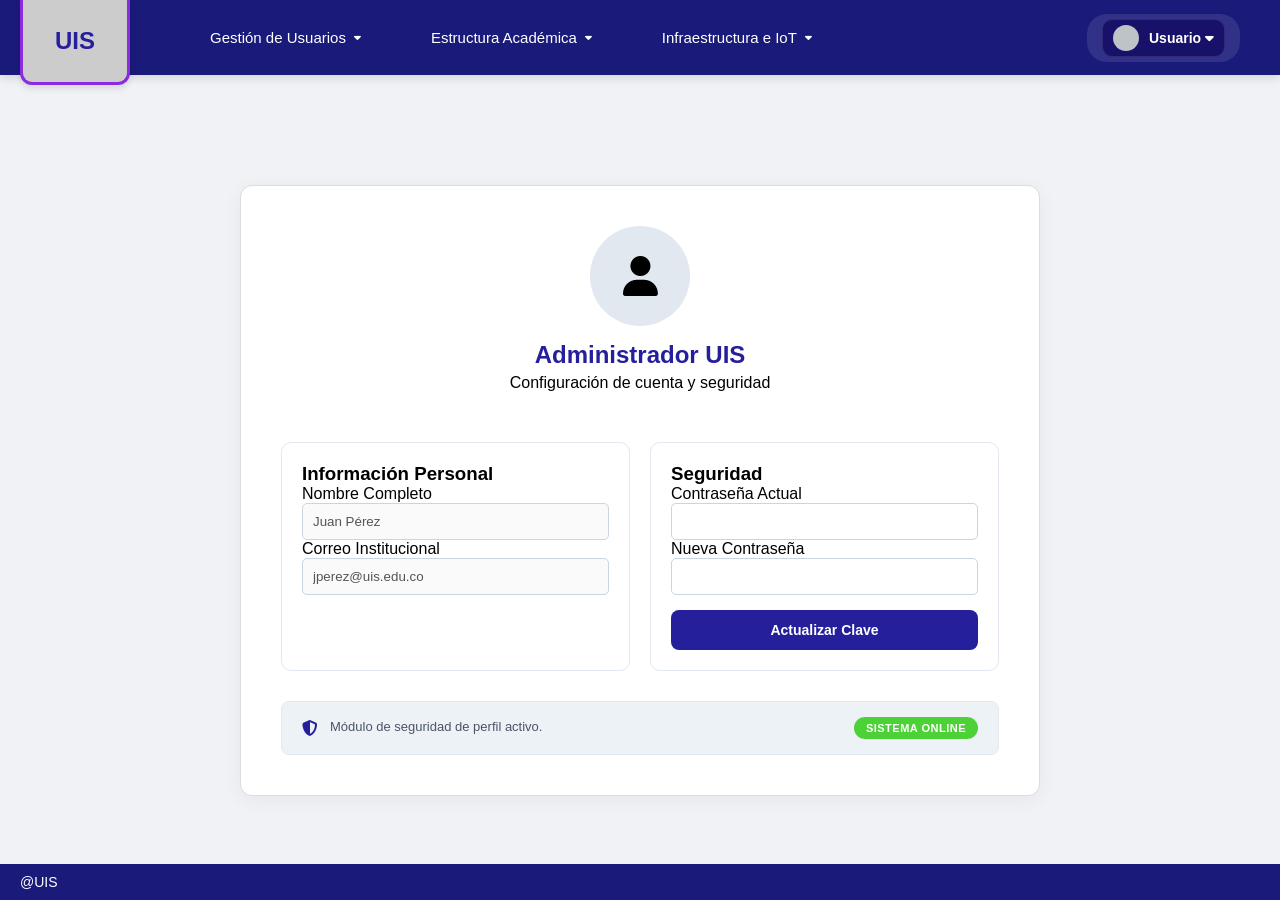
<file: perfil.html>
<!DOCTYPE html>
<html lang="es">
<head>
    <meta charset="UTF-8">
    <meta name="viewport" content="width=device-width, initial-scale=1.0">
    <title>UIS - Mi Perfil</title>
    <link rel="stylesheet" href="inicio.css">
    <link rel="stylesheet" href="https://cdnjs.cloudflare.com/ajax/libs/font-awesome/6.5.1/css/all.min.css">
</head>
<body>

    <header class="navbar header-fijo">
        <div class="logo-container">
            <a href="default.html" style="text-decoration: none;">
                <div class="logo-placeholder"><span class="logo-text">UIS</span></div>
            </a>
        </div>

        <nav class="nav-menu">
            <div class="dropdown">
                <button class="nav-btn">Gestión de Usuarios <i class="fa-solid fa-caret-down"></i></button>
                <div class="dropdown-content">
                    <a href="cordinador.html"><i class="fa-solid fa-user-tie"></i> Coordinadores</a>
                    <a href="docente.html"><i class="fa-solid fa-chalkboard-user"></i> Docentes</a>
                    <a href="estudiantes.html"><i class="fa-solid fa-user-graduate"></i> Estudiantes</a>
                </div>
            </div>
            <div class="dropdown">
                <button class="nav-btn">Estructura Académica <i class="fa-solid fa-caret-down"></i></button>
                <div class="dropdown-content">
                    <a href="facultades.html"><i class="fa-solid fa-building-columns"></i> Facultades</a>
                    <a href="programas.html"><i class="fa-solid fa-folder-tree"></i> Programas</a>
                    <a href="materias.html"><i class="fa-solid fa-book-bookmark"></i> Materias</a>
                </div>
            </div>
            <div class="dropdown">
                <button class="nav-btn">Infraestructura e IoT <i class="fa-solid fa-caret-down"></i></button>
                <div class="dropdown-content">
                    <a href="AulasSalones.html"><i class="fa-solid fa-door-open"></i> Aulas y Salones</a>
                    <a href="sensorDeAsistencia.html"><i class="fa-solid fa-microchip"></i> Sensores de Asistencia</a>
                </div>
            </div>
        </nav>

        <div class="dropdown user-dropdown">
            <div class="user-profile">
                <div class="avatar"></div>
                <span class="username">Usuario <i class="fa-solid fa-caret-down"></i></span>
            </div>
            <div class="dropdown-content user-menu"> 
                <a href="perfil.html"><i class="fa-solid fa-user-gear"></i> Mi Perfil</a>
                <a href="#"><i class="fa-solid fa-gear"></i> Configuración</a>
                <hr class="menu-divider">
                <a href="#" onclick="cerrarSesion(event)" class="btn-cerrar-sesion">
                    <i class="fa-solid fa-right-from-bracket"></i> Cerrar Sesión
                </a>
            </div>
        </div>
    </header>

    <main class="main-container">
        <div class="content-box" style="max-width: 800px; margin: auto;">
            <section class="module-header" style="text-align: center;">
                <div class="avatar" style="width: 100px; height: 100px; margin: 0 auto 15px; font-size: 40px; display: flex; align-items: center; justify-content: center; background: #e2e8f0;">
                    <i class="fa-solid fa-user"></i>
                </div>
                <h1>Administrador UIS</h1>
                <p>Configuración de cuenta y seguridad</p>
            </section>

            <div class="profile-grid" style="display: grid; grid-template-columns: 1fr 1fr; gap: 20px; margin-top: 30px;">
                <div class="form-card" style="padding: 20px; border: 1px solid #e2e8f0; border-radius: 10px;">
                    <h3>Información Personal</h3>
                    <div class="form-group"><label>Nombre Completo</label><input type="text" value="Juan Pérez" disabled style="width: 100%; padding: 10px; border-radius: 5px; border: 1px solid #cbd5e1;"></div>
                    <div class="form-group"><label>Correo Institucional</label><input type="email" value="jperez@uis.edu.co" disabled style="width: 100%; padding: 10px; border-radius: 5px; border: 1px solid #cbd5e1;"></div>
                </div>

                <div class="form-card" style="padding: 20px; border: 1px solid #e2e8f0; border-radius: 10px;">
                    <h3>Seguridad</h3>
                    <form id="formCambioClave">
                        <div class="form-group"><label>Contraseña Actual</label><input type="password" required style="width: 100%; padding: 10px; border-radius: 5px; border: 1px solid #cbd5e1;"></div>
                        <div class="form-group"><label>Nueva Contraseña</label><input type="password" required style="width: 100%; padding: 10px; border-radius: 5px; border: 1px solid #cbd5e1;"></div>
                        <button type="submit" class="modal-btn">Actualizar Clave</button>
                    </form>
                </div>
            </div>

            <footer class="system-status" style="margin-top: 30px;">
                <div class="status-left"><i class="fa-solid fa-shield-halved"></i> <span>Módulo de seguridad de perfil activo.</span></div>
                <span class="badge-online">SISTEMA ONLINE</span>
            </footer>
        </div>
    </main>
    
    <footer class="bottom-bar"><span>@UIS</span></footer>

    <script src="login.js"></script>
</body>
</html>
</file>
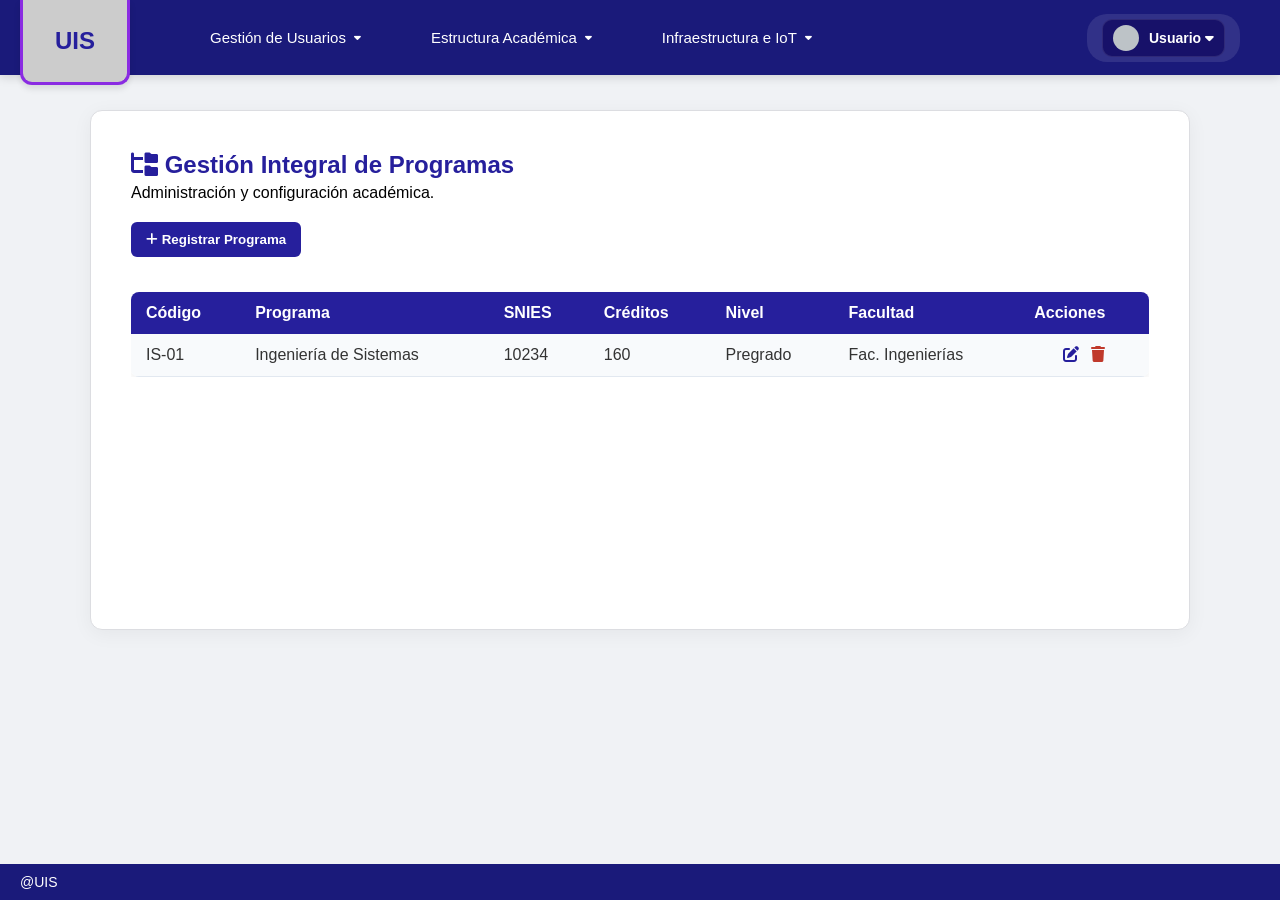
<file: Programas.html>
<!DOCTYPE html>
<html lang="es">
<head>
    <meta charset="UTF-8">
    <meta name="viewport" content="width=device-width, initial-scale=1.0">
    <title>UIS - Gestión de Programas</title>
    <link rel="stylesheet" href="inicio.css">
    <link rel="stylesheet" href="https://cdnjs.cloudflare.com/ajax/libs/font-awesome/6.5.1/css/all.min.css">
</head>
<body>

    <header class="navbar header-fijo">
        <div class="logo-container">
            <a href="default.html" style="text-decoration: none;">
                <div class="logo-placeholder"><span class="logo-text">UIS</span></div>
            </a>
        </div>

        <nav class="nav-menu">
            <div class="dropdown">
                <button class="nav-btn">Gestión de Usuarios <i class="fa-solid fa-caret-down"></i></button>
                <div class="dropdown-content">
                    <a href="cordinador.html"><i class="fa-solid fa-user-tie"></i> Coordinadores</a>
                    <a href="docente.html"><i class="fa-solid fa-chalkboard-user"></i> Docentes</a>
                    <a href="estudiantes.html"><i class="fa-solid fa-user-graduate"></i> Estudiantes</a>
                </div>
            </div>
            <div class="dropdown">
                <button class="nav-btn">Estructura Académica <i class="fa-solid fa-caret-down"></i></button>
                <div class="dropdown-content">
                    <a href="facultades.html"><i class="fa-solid fa-building-columns"></i> Facultades</a>
                    <a href="programas.html"><i class="fa-solid fa-folder-tree"></i> Programas</a>
                    <a href="materias.html"><i class="fa-solid fa-book-bookmark"></i> Materias</a>
                </div>
            </div>
            <div class="dropdown">
                <button class="nav-btn">Infraestructura e IoT <i class="fa-solid fa-caret-down"></i></button>
                <div class="dropdown-content">
                    <a href="AulasSalones.html"><i class="fa-solid fa-door-open"></i> Aulas y Salones</a>
                    <a href="SensorDeAsistencia.html"><i class="fa-solid fa-microchip"></i> Sensores de Asistencia</a>
                </div>
            </div>
        </nav>

        <div class="dropdown user-dropdown">
            <div class="user-profile">
                <div class="avatar"></div>
                <span class="username">Usuario <i class="fa-solid fa-caret-down"></i></span>
            </div>
            <div class="dropdown-content user-menu"> 
                <a href="perfil.html"><i class="fa-solid fa-user-gear"></i> Mi Perfil</a>
                <a href="#"><i class="fa-solid fa-gear"></i> Configuración</a>
                <hr class="menu-divider">
                <a href="#" onclick="cerrarSesion(event)" class="btn-cerrar-sesion">
                    <i class="fa-solid fa-right-from-bracket"></i> Cerrar Sesión
                </a>
            </div>
        </div>
    </header>

    <main class="main-container">
        <div class="content-box">
            <section class="module-header">
                <h1><i class="fa-solid fa-folder-tree"></i> Gestión Integral de Programas</h1>
                <p>Administración y configuración académica.</p>
            </section>

            <div class="action-bar">
                <button class="btn-register" onclick="abrirModal('modalPrograma')"><i class="fa-solid fa-plus"></i> Registrar Programa</button>
            </div>

            <div class="table-container">
                <table class="custom-table" id="tablaProgramas">
                    <thead>
                        <tr>
                            <th>Código</th><th>Programa</th><th>SNIES</th><th>Créditos</th><th>Nivel</th><th>Facultad</th><th class="text-center">Acciones</th>
                        </tr>
                    </thead>
                    <tbody>
                        <tr class="row-striped">
                            <td>IS-01</td><td>Ingeniería de Sistemas</td><td>10234</td><td>160</td><td><span class="badge-tag">Pregrado</span></td><td>Fac. Ingenierías</td>
                            <td class="action-buttons">
                                <button class="btn-edit" onclick="editarFila(this)" title="Editar"><i class="fa-solid fa-pen-to-square"></i></button>
                                <button class="btn-delete" onclick="eliminarFila(this)" title="Eliminar"><i class="fa-solid fa-trash"></i></button>
                            </td>
                        </tr>
                    </tbody>
                </table>
            </div>
        </div>
    </main>

    <div id="modalPrograma" class="modal-overlay">
        <div class="modal-content" style="max-width: 600px;">
            <span class="close-btn" onclick="cerrarModal('modalPrograma')">&times;</span>
            <h3>Registrar Programa</h3>
            <form id="formRegistroPrograma">
                <div class="form-group"><label>Nombre</label><div class="input-wrapper"><input type="text" id="inpNombre" required></div></div>
                <div style="display: grid; grid-template-columns: 1fr 1fr; gap: 15px;">
                    <div class="form-group"><label>SNIES</label><div class="input-wrapper"><input type="text" id="inpSnies" required></div></div>
                    <div class="form-group"><label>Créditos</label><div class="input-wrapper"><input type="number" id="inpCreditos" required></div></div>
                </div>
                <div class="form-group"><label>Facultad</label>
                    <div class="input-wrapper"><select id="selFacultad"><option>Facultad de Ingenierías</option><option>Facultad de Ciencias</option></select></div>
                </div>
                <button type="submit" class="modal-btn">Guardar Programa</button>
            </form>
        </div>
    </div>

    <footer class="bottom-bar">
        <span>@UIS</span>
    </footer>

    <script src="login.js"></script>
</body>
</html>
</file>
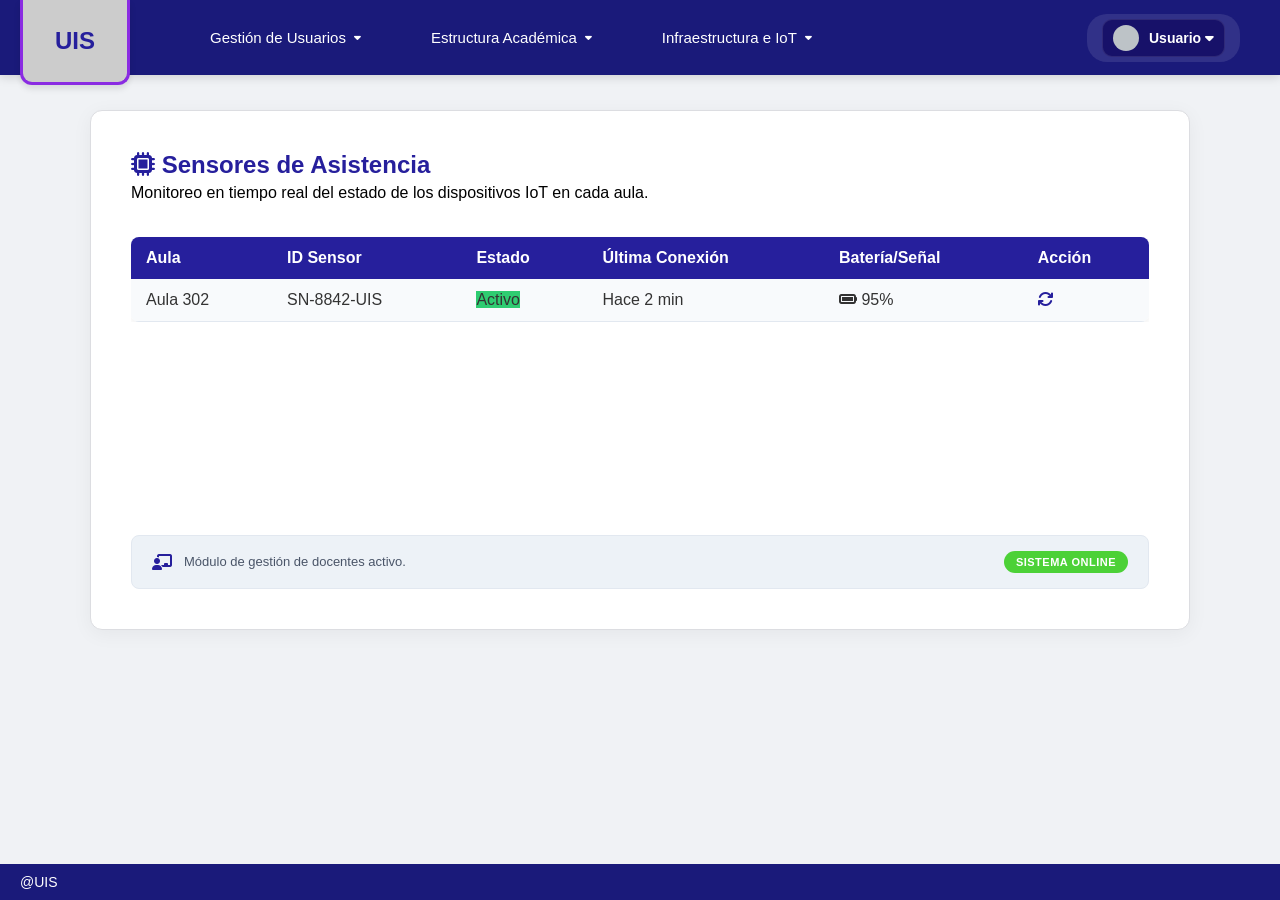
<file: SensorDeAsistencia.html>
<!DOCTYPE html>
<html lang="es">
<head>
    <meta charset="UTF-8">
    <meta name="viewport" content="width=device-width, initial-scale=1.0">
    <title>UIS - Sensores de Asistencia</title>
    <link rel="stylesheet" href="inicio.css">
    <link rel="stylesheet" href="https://cdnjs.cloudflare.com/ajax/libs/font-awesome/6.5.1/css/all.min.css">
</head>
<body>

    <header class="navbar header-fijo">
        <div class="logo-container">
            <a href="default.html" style="text-decoration: none;">
                <div class="logo-placeholder"><span class="logo-text">UIS</span></div>
            </a>
        </div>
        <nav class="nav-menu">
            <div class="dropdown">
                <button class="nav-btn">Gestión de Usuarios <i class="fa-solid fa-caret-down"></i></button>
                <div class="dropdown-content">
                    <a href="cordinador.html"><i class="fa-solid fa-user-tie"></i> Coordinadores</a>
                    <a href="docente.html"><i class="fa-solid fa-chalkboard-user"></i> Docentes</a>
                    <a href="estudiantes.html"><i class="fa-solid fa-user-graduate"></i> Estudiantes</a>
                </div>
            </div>
            <div class="dropdown">
                <button class="nav-btn">Estructura Académica <i class="fa-solid fa-caret-down"></i></button>
                <div class="dropdown-content">
                    <a href="facultades.html"><i class="fa-solid fa-building-columns"></i> Facultades</a>
                    <a href="programas.html"><i class="fa-solid fa-folder-tree"></i> Programas</a>
                    <a href="materias.html"><i class="fa-solid fa-book-bookmark"></i> Materias</a>
                </div>
            </div>
            <div class="dropdown">
                <button class="nav-btn">Infraestructura e IoT <i class="fa-solid fa-caret-down"></i></button>
                <div class="dropdown-content">
                    <a href="AulasSalones.html"><i class="fa-solid fa-door-open"></i> Aulas y Salones</a>
                    <a href="SensorDeAsistencia.html"><i class="fa-solid fa-microchip"></i> Sensores de Asistencia</a>
                </div>
            </div>
        </nav>
        <div class="dropdown user-dropdown">
            <div class="user-profile">
                <div class="avatar"></div>
                <span class="username">Usuario <i class="fa-solid fa-caret-down"></i></span>
            </div>
            <div class="dropdown-content user-menu"> 
                <a href="perfil.html"><i class="fa-solid fa-user-gear"></i> Mi Perfil</a>
                <a href="#"><i class="fa-solid fa-gear"></i> Configuración</a>
                <hr class="menu-divider">
                <a href="#" onclick="cerrarSesion(event)" class="btn-cerrar-sesion">
                    <i class="fa-solid fa-right-from-bracket"></i> Cerrar Sesión
                </a>
            </div>
        </div>
    </header>

    <main class="main-container">
        <div class="content-box">
            <section class="module-header">
                <h1><i class="fa-solid fa-microchip"></i> Sensores de Asistencia</h1>
                <p>Monitoreo en tiempo real del estado de los dispositivos IoT en cada aula.</p>
            </section>

            <div class="table-container">
                <table class="custom-table" id="tablaSensores">
                    <thead>
                        <tr>
                            <th>Aula</th><th>ID Sensor</th><th>Estado</th><th>Última Conexión</th><th>Batería/Señal</th><th>Acción</th>
                        </tr>
                    </thead>
                    <tbody>
                        <tr class="row-striped">
                            <td>Aula 302</td><td>SN-8842-UIS</td>
                            <td><span class="badge-tag" style="background: #2ecc71;">Activo</span></td>
                            <td>Hace 2 min</td><td><i class="fa-solid fa-battery-full"></i> 95%</td>
                            <td><button class="btn-edit" onclick="resetSensor(this)"><i class="fa-solid fa-arrows-rotate"></i></button></td>
                        </tr>
                    </tbody>
                </table>
            </div>

            <footer class="system-status">
                <div class="status-left">
                    <i class="fa-solid fa-chalkboard-user"></i>
                    <span>Módulo de gestión de docentes activo.</span>
                </div>
                <span class="badge-online">SISTEMA ONLINE</span>
            </footer>
        </div>
    </main>

    <footer class="bottom-bar"><span>@UIS</span></footer>
    <script src="login.js"></script>
</body>
</html>
</file>
<file: login.css>
/* ==========================================
   ESTILOS EXCLUSIVOS PARA LA PANTALLA DE LOGIN 
   ========================================== */

/* Reinicio global básico para evitar desbordamientos */
* {
    box-sizing: border-box;
    margin: 0;
    padding: 0;
}

.login-body {
    /* GRADIENTE ANIMADO INTEGRADO */
    background: linear-gradient(-45deg, #171169, #261f9c, #1a2a6c, #2c3e50);
    background-size: 400% 400%;
    animation: gradientMove 15s ease infinite;
    
    display: flex;
    justify-content: center;
    align-items: center;
    height: 100vh;
    width: 100%;
}

@keyframes gradientMove {
    0% { background-position: 0% 50%; }
    50% { background-position: 100% 50%; }
    100% { background-position: 0% 50%; }
}

.login-card {
    background-color: #ffffff;
    width: 100%;
    max-width: 420px;
    padding: 40px 30px;
    border-radius: 12px;
    box-shadow: 0 10px 25px rgba(0, 0, 0, 0.3);
    text-align: center;
    border-top: 5px solid #8a2be2; 
    display: flex;
    flex-direction: column;
}

.login-logo {
    font-size: 32px;
    font-weight: 800;
    color: #261f9c;
    margin-bottom: 5px;
    letter-spacing: 1px;
}

.login-subtitle {
    font-size: 13px;
    color: #718096;
    text-transform: uppercase;
    font-weight: 600;
    margin-bottom: 25px;
    letter-spacing: 0.5px;
}

/* ==========================================
   DISEÑO DEL ERROR CORREGIDO (DENTRO DE LA TARJETA)
   ========================================== */
.error-alert {
    display: none; 
    background-color: #f8d7da;
    color: #721c24;
    padding: 10px;
    margin-bottom: 15px;
    border-radius: 5px;
    text-align: center;
    border: 1px solid #f5c6cb;
    font-size: 14px;
    font-weight: bold;
}

.error-alert i {
    margin-right: 6px;
}

/* ==========================================
   ESTILOS DEL FORMULARIO Y CAMPOS
   ========================================== */
.form-group {
    margin-bottom: 20px;
    text-align: left;
}

.form-group label {
    display: block;
    font-size: 13px;
    color: #4a5568;
    font-weight: 600;
    margin-bottom: 6px;
}

.input-wrapper {
    position: relative;
    display: flex;
    align-items: center;
}

.input-wrapper i {
    position: absolute;
    left: 12px;
    color: #a0aec0;
    font-size: 14px;
}

.input-wrapper input {
    width: 100%;
    padding: 12px 12px 12px 38px;
    border: 1px solid #cbd5e1;
    border-radius: 8px;
    font-size: 14px;
    color: #333333;
    outline: none;
    transition: border-color 0.2s ease;
}

.input-wrapper input:focus {
    border-color: #261f9c;
    box-shadow: 0 0 0 3px rgba(38, 31, 156, 0.1);
}

.forgot-password-wrapper {
    text-align: right;
    margin-bottom: 20px;
}

.forgot-password-wrapper a {
    color: #c0392b; 
    font-size: 13px;
    text-decoration: none;
    font-weight: 500;
}

.forgot-password-wrapper a:hover {
    text-decoration: underline;
}

.login-btn {
    width: 100%;
    background-color: #261f9c;
    color: #ffffff;
    border: none;
    padding: 12px;
    font-size: 15px;
    font-weight: bold;
    border-radius: 8px;
    cursor: pointer;
    margin-top: 10px;
    transition: background-color 0.2s ease;
}

.login-btn:hover {
    background-color: #171169;
}

.login-footer {
    margin-top: 25px;
    font-size: 12px;
    color: #a0aec0;
}

/* ==========================================
   VENTANA FLOTANTE (MODAL RECUPERAR CONTRASEÑA)
   ========================================== */
.modal-overlay {
    display: none; 
    position: fixed;
    top: 0;
    left: 0;
    width: 100%;
    height: 100%;
    background-color: rgba(0, 0, 0, 0.5);
    z-index: 1000;
    justify-content: center;
    align-items: center;
}

.modal-content {
    background-color: #ffffff;
    padding: 30px;
    border-radius: 10px;
    width: 90%;
    max-width: 400px;
    position: relative;
    box-shadow: 0px 5px 15px rgba(0,0,0,0.3);
    text-align: center;
}

.close-btn {
    position: absolute;
    top: 10px;
    right: 15px;
    font-size: 24px;
    cursor: pointer;
    color: #aaa;
}

.modal-btn {
    background-color: #261f9c; 
    color: white;
    border: none;
    padding: 12px 20px;
    border-radius: 8px;
    cursor: pointer;
    width: 100%;
    font-weight: bold;
    font-size: 14px;
    transition: background-color 0.2s ease;
}
</file>
<file: inicio.css>
/* REGLAS GENERALES Y RESET */
* {
    margin: 0;
    padding: 0;
    box-sizing: border-box;
}

body {
    font-family: 'Segoe UI', Tahoma, Geneva, Verdana, sans-serif;
    background-color: #f0f2f5; /* Gris claro de fondo para resaltar el cuadro blanco */
    min-height: 100vh;
    display: flex;
    flex-direction: column;
}

/* BARRA DE NAVEGACIÓN (NAVBAR) */
.navbar {
    background-color: #261f9c; /* El color azul exacto de tu diseño original */
    height: 75px;
    display: flex;
    align-items: center;
    justify-content: space-between;
    padding: 0 20px;
    position: relative;
    box-shadow: 0 2px 10px rgba(0, 0, 0, 0.15);
}

/* Contenedor del Logo con el borde lila */
.logo-container {
    background-color: #ccc; /* Fondo gris original de tu cuadro de logo */
    width: 110px;
    height: 85px;
    position: absolute;
    top: 0;
    left: 20px;
    border-left: 3px solid #8a2be2; /* Borde lila exacto */
    border-right: 3px solid #8a2be2;
    border-bottom: 3px solid #8a2be2;
    border-bottom-left-radius: 12px;
    border-bottom-right-radius: 12px;
    display: flex;
    align-items: center;
    justify-content: center;
    box-shadow: 0 4px 6px rgba(0,0,0,0.1);
    z-index: 10;
}

.logo-text {
    font-size: 24px;
    font-weight: bold;
    color: #261f9c;
}

/* Menú de Botones */
.nav-menu {
    display: flex;
    gap: 15px;
    margin-left: 150px; /* Espacio prudente para no solaparse con el logo */
}

/* Estilo idéntico de los Botones del Menú */
.nav-btn {
    background-color: #171169; /* Azul más oscuro de los botones individuales de tu captura */
    color: #ffffff;
    border: none;
    padding: 10px 20px;
    font-size: 14px;
    font-weight: 500;
    border-radius: 8px; /* Esquinas redondeadas idénticas */
    cursor: pointer;
    display: flex;
    align-items: center;
    gap: 8px;
    transition: background-color 0.2s ease;
}

.nav-btn i {
    font-size: 11px;
}

.nav-btn:hover {
    background-color: #120d54;
}

/* Estilo del Botón de Usuario (Derecha) */
.user-profile {
    background-color: #171169;
    padding: 8px 18px;
    border-radius: 10px;
    display: flex;
    align-items: center;
    gap: 10px;
    cursor: pointer;
    border: 1px solid rgba(255, 255, 255, 0.1);
}

.avatar {
    width: 26px;
    height: 26px;
    background-color: #bdc3c7;
    border-radius: 50%;
}

.username {
    color: #ffffff;
    font-size: 14px;
    font-weight: bold;
}

/* COMPONENTE DESPLEGABLE (DROPDOWN) */
.dropdown {
    position: relative;
    display: inline-block;
}

.dropdown-content {
    display: none;
    position: absolute;
    background-color: #ffffff;
    min-width: 215px;
    box-shadow: 0px 8px 16px rgba(0,0,0,0.15);
    border-radius: 6px;
    margin-top: 5px;
    overflow: hidden;
    z-index: 5;
}

.dropdown-content a {
    color: #333333;
    padding: 12px 16px;
    text-decoration: none;
    display: flex;
    align-items: center;
    gap: 10px;
    font-size: 14px;
    transition: background-color 0.2s ease;
}

.dropdown-content a:hover {
    background-color: #f1f0ff;
    color: #261f9c;
}

.dropdown-content a i {
    color: #64748b;
    width: 16px;
}

/* Acción Hover: Muestra las opciones al pasar el mouse */
.dropdown:hover .dropdown-content {
    display: block;
}


/* CONTENEDOR CENTRAL */
.main-container {
    flex-grow: 1;
    display: flex;
    padding: 40px 20px;
    justify-content: center;
    align-items: flex-start;
}

/* Cuadro Blanco Principal */
.content-box {
    background-color: #ffffff;
    width: 100%;
    max-width: 1100px;
    min-height: 520px;
    border-radius: 12px;
    border: 1px solid #dcdde1;
    box-shadow: 0 4px 20px rgba(0, 0, 0, 0.05);
    padding: 40px;
    display: flex;
    flex-direction: column;
}

/* Textos de Bienvenida */
.welcome-header h1 {
    color: #261f9c;
    font-size: 26px;
    margin-bottom: 5px;
}

.welcome-header h2 {
    color: #8a2be2;
    font-size: 15px;
    font-weight: 600;
    margin-bottom: 20px;
}

.welcome-header p {
    color: #4a5568;
    font-size: 15px;
    line-height: 1.6;
    margin-bottom: 12px;
}

.instruction-text {
    color: #718096 !important;
    font-style: italic;
    margin-top: 15px;
}

.divider {
    border: 0;
    height: 1px;
    background-color: #e2e8f0;
    margin: 30px 0;
}

/* REJILLA DE TARJETAS (DASHBOARD) */
.cards-grid {
    display: grid;
    grid-template-columns: repeat(3, 1fr);
    gap: 20px;
    margin-bottom: 35px;
}

.info-card {
    background-color: #f8fafc;
    border-radius: 8px;
    padding: 24px;
    display: flex;
    flex-direction: column;
    box-shadow: 0 2px 5px rgba(0,0,0,0.01);
    position: relative;
    transition: transform 0.2s ease;
}

.info-card:hover {
    transform: translateY(-3px);
}

.info-card h3 {
    font-size: 16px;
    margin-bottom: 12px;
    display: flex;
    align-items: center;
    gap: 8px;
}

.info-card p {
    font-size: 13.5px;
    color: #64748b;
    line-height: 1.5;
    margin-bottom: 20px;
}

.card-footer {
    font-size: 11px;
    font-weight: bold;
    text-transform: uppercase;
    letter-spacing: 0.5px;
    margin-top: auto;
}

/* Colores Dinámicos de Tarjetas según el Botón Superior */
.card-blue { border-left: 4px solid #261f9c; }
.card-blue h3, .card-blue .card-footer { color: #261f9c; }

.card-purple { border-left: 4px solid #8a2be2; }
.card-purple h3, .card-purple .card-footer { color: #8a2be2; }

.card-cyan { border-left: 4px solid #00a8ff; }
.card-cyan h3, .card-cyan .card-footer { color: #00a8ff; }


/* BARRA DE ESTADO INFERIOR */
.system-status {
    background-color: #edf2f7;
    border: 1px solid #e2e8f0;
    padding: 15px 20px;
    border-radius: 8px;
    display: flex;
    align-items: center;
    justify-content: space-between;
    margin-top: auto;
}

.status-left {
    display: flex;
    align-items: center;
    gap: 12px;
    color: #4a5568;
    font-size: 13px;
    max-width: 82%;
    line-height: 1.4;
}

.status-left i {
    color: #261f9c;
    font-size: 16px;
}

.badge-online {
    font-size: 11px;
    background-color: #4cd137;
    color: #ffffff;
    padding: 5px 12px;
    border-radius: 20px;
    font-weight: bold;
    letter-spacing: 0.5px;
}
/* ==========================================
   ESTILOS PARA EL MENÚ DESPLEGABLE DEL USUARIO 
   ========================================== */

/* Contenedor del perfil */
.user-profile {
    display: flex;
    align-items: center;
    gap: 10px;
    cursor: pointer;
    padding: 5px 10px;
}

/* Alineación especial para que el menú caiga hacia la izquierda y no se corte */
.user-dropdown {
    position: relative;
    display: inline-block;
}

.user-dropdown .user-menu {
    right: 0;        /* Se alinea con el borde derecho del perfil */
    left: auto;       /* Cancela la alineación por defecto de los otros botones */
    min-width: 160px; /* Ancho cómodo para las opciones */
    box-shadow: 0px 8px 16px 0px rgba(0,0,0,0.15); /* Sombra elegante */
}

/* Línea divisoria dentro del menú */
.menu-divider {
    border: 0;
    border-top: 1px solid #eeeeee;
    margin: 5px 0;
}

/* Botón de cerrar sesión específico */
.dropdown-content .btn-cerrar-sesion {
    color: #c0392b !important; /* Fuerza el color rojo */
    font-weight: bold;
}

.dropdown-content .btn-cerrar-sesion:hover {
    background-color: #fce4e4 !important; /* Fondo rojo suave al pasar el mouse */
    color: #a93226 !important;
}
/* SOLUCIÓN AL CIERRE RÁPIDO DEL MENÚ */

/* 1. Asegura que no haya espacio de separación arriba del menú */
.user-dropdown .user-menu {
    margin-top: 0; 
}

/* 2. El truco maestro: crea un puente invisible arriba del menú */
.user-dropdown .user-menu::before {
    content: '';
    position: absolute;
    top: -15px; /* Cubre el espacio vacío hacia arriba */
    left: 0;
    width: 100%;
    height: 15px;
    background: transparent; /* Es totalmente invisible */
}
/* ==========================================
   REFUERZO PARA MANTENER LA BARRA PERFECTA
   ========================================== */

/* Asegura que el cuerpo de la página no tenga márgenes raros que achiquen la barra */
body {
    margin: 0;
    padding: 0;
    width: 100%;
}

/* Fuerza a la barra a ocupar todo el ancho superior de la pantalla */
.header-fijo {
    width: 100% !important;
    display: flex !important;
    justify-content: space-between !important;
    align-items: center !important;
    box-sizing: border-box !important;
}

/* Espaciado del contenedor principal para que no se pegue al techo */
.main-container {
    padding: 30px 20px;
    width: 100%;
    display: flex;
    justify-content: center;
}

/* Diseño base de la tabla para que se vea pulida dentro de la caja */
table {
    width: 100%;
    margin-top: 15px;
}

table th, table td {
    border: none !important; /* Quita bordes toscos de HTML antiguo */
}
/* ==========================================
   ESTILOS PARA EL MÓDULO DE GESTIÓN (TABLAS)
   ========================================== */

/* Encabezado del módulo */
.module-header {
    margin-bottom: 20px;
    text-align: left;
}

.module-header h1 {
    color: #261f9c;
    font-size: 24px;
    margin-bottom: 5px;
}

/* Barra del botón de registro */
.action-bar {
    margin-bottom: 20px;
    text-align: left;
}

.btn-register {
    background-color: #261f9c;
    color: white;
    border: none;
    border-radius: 6px;
    padding: 10px 15px;
    font-weight: bold;
    cursor: pointer;
    transition: background-color 0.2s;
}

.btn-register:hover {
    background-color: #171169;
}

/* Contenedor responsivo de la tabla */
.table-container {
    overflow-x: auto;
    width: 100%;
}

/* Estructura general de la tabla */
.custom-table {
    width: 100%;
    border-collapse: collapse;
    background-color: #ffffff;
    border-radius: 8px;
    overflow: hidden;
    box-shadow: 0 4px 6px rgba(0,0,0,0.05);
}

.custom-table th {
    background-color: #261f9c;
    color: white;
    text-align: left;
    padding: 12px 15px;
    font-weight: 600;
}

.custom-table td {
    padding: 12px 15px;
    color: #333333;
}

/* Filas alternas y bordes */
.custom-table tbody tr {
    border-bottom: 1px solid #e2e8f0;
}

.row-striped {
    background-color: #f8fafc;
}

.text-bold {
    font-weight: 600;
    color: #4a5568;
}

.text-center {
    text-align: center;
}

/* Etiquetas (Badges) de carreras */
.badge {
    padding: 4px 8px;
    border-radius: 12px;
    font-size: 12px;
    font-weight: bold;
    display: inline-block;
}

.badge-sistemas {
    background-color: #e3f2fd;
    color: #1e88e5;
}

.badge-auditoria {
    background-color: #f3e5f5;
    color: #8e24aa;
}

/* Botones de acción (Editar / Eliminar) */
.action-buttons {
    text-align: center;
    gap: 12px;
    display: flex;
    justify-content: center;
    align-items: center;
}

.btn-edit {
    background: none;
    border: none;
    color: #261f9c;
    cursor: pointer;
    font-size: 16px;
    transition: transform 0.1s;
}

.btn-delete {
    background: none;
    border: none;
    color: #c0392b;
    cursor: pointer;
    font-size: 16px;
    transition: transform 0.1s;
}

.btn-edit:hover, .btn-delete:hover {
    transform: scale(1.15); /* Efecto de agrandado suave */
}
/* Asegura que el modal de registro use los mismos estilos del login */
.modal-overlay {
    display: none; 
    position: fixed;
    top: 0;
    left: 0;
    width: 100%;
    height: 100%;
    background-color: rgba(0, 0, 0, 0.5);
    z-index: 2000;
    justify-content: center;
    align-items: center;
}

.modal-content {
    background-color: #ffffff;
    padding: 30px;
    border-radius: 12px;
    width: 90%;
    max-width: 420px;
    position: relative;
    box-shadow: 0px 10px 25px rgba(0,0,0,0.2);
}

.modal-content h3 {
    margin-top: 0;
    color: #261f9c;
    font-size: 20px;
    margin-bottom: 5px;
}

.modal-content p {
    font-size: 13px;
    color: #718096;
    margin-bottom: 20px;
}

.close-btn {
    position: absolute;
    top: 10px;
    right: 15px;
    font-size: 26px;
    cursor: pointer;
    color: #a0aec0;
    transition: color 0.2s;
}

.close-btn:hover {
    color: #c0392b;
}

.modal-btn {
    background-color: #261f9c;
    color: white;
    border: none;
    padding: 12px;
    border-radius: 8px;
    cursor: pointer;
    width: 100%;
    font-weight: bold;
    font-size: 14px;
    margin-top: 15px;
    transition: background-color 0.2s;
}

.modal-btn:hover {
    background-color: #171169;
}
/* Asegura que el menú desplegable esté pegado al botón sin huecos */
.dropdown-content {
    display: none;
    position: absolute;
    top: 100%; /* Se posiciona justo donde termina el botón */
    left: 0;
    background-color: #ffffff;
    min-width: 200px;
    box-shadow: 0px 8px 16px rgba(0,0,0,0.15);
    z-index: 1000;
    border-radius: 0 0 6px 6px;
    margin-top: 0; /* ¡OJO! Si tenía por ejemplo 10px, cámbialo a 0 */
}

/* El truco del "puente invisible" con un pseudo-elemento */
.dropdown::after {
    content: '';
    position: absolute;
    bottom: -15px; /* Crea una zona invisible debajo del botón */
    left: 0;
    width: 100%;
    height: 15px; /* Mide lo mismo que el supuesto hueco */
    display: none;
}

/* Cuando pasas el mouse por el dropdown, mantén el puente activo */
.dropdown:hover::after {
    display: block;
}

/* Muestra el menú cuando el mouse está sobre el botón o sobre el puente */
.dropdown:hover .dropdown-content {
    display: block;
}
/* Barra superior azul oscura */
.navbar {
    background-color: #1a1a7a; /* Azul oscuro de la imagen */
    display: flex;
    align-items: center;
    justify-content: space-between;
    padding: 10px 40px;
    width: 100%;
    position: fixed;
    top: 0;
    left: 0;
    z-index: 1000;
    box-sizing: border-box;
}

/* Ajustes para el logo y menús */
.nav-menu {
    display: flex;
    gap: 30px;
}

.nav-btn {
    background: transparent;
    border: none;
    color: white; /* Texto blanco sobre fondo azul */
    cursor: pointer;
    font-size: 15px;
}

/* Ajuste del usuario a la derecha */
.user-dropdown {
    background: rgba(255, 255, 255, 0.1);
    padding: 5px 15px;
    border-radius: 20px;
    color: white;
}

/* Ajuste para que el cuerpo no quede oculto tras la barra fija */
body {
    padding-top: 80px; 
}
.bottom-bar {
    background-color: #1a1a7a; /* Mismo azul oscuro que la barra superior */
    color: white;
    padding: 10px 20px;
    position: fixed;
    bottom: 0;
    width: 100%;
    text-align: left;
    font-size: 14px;
}
</file>
